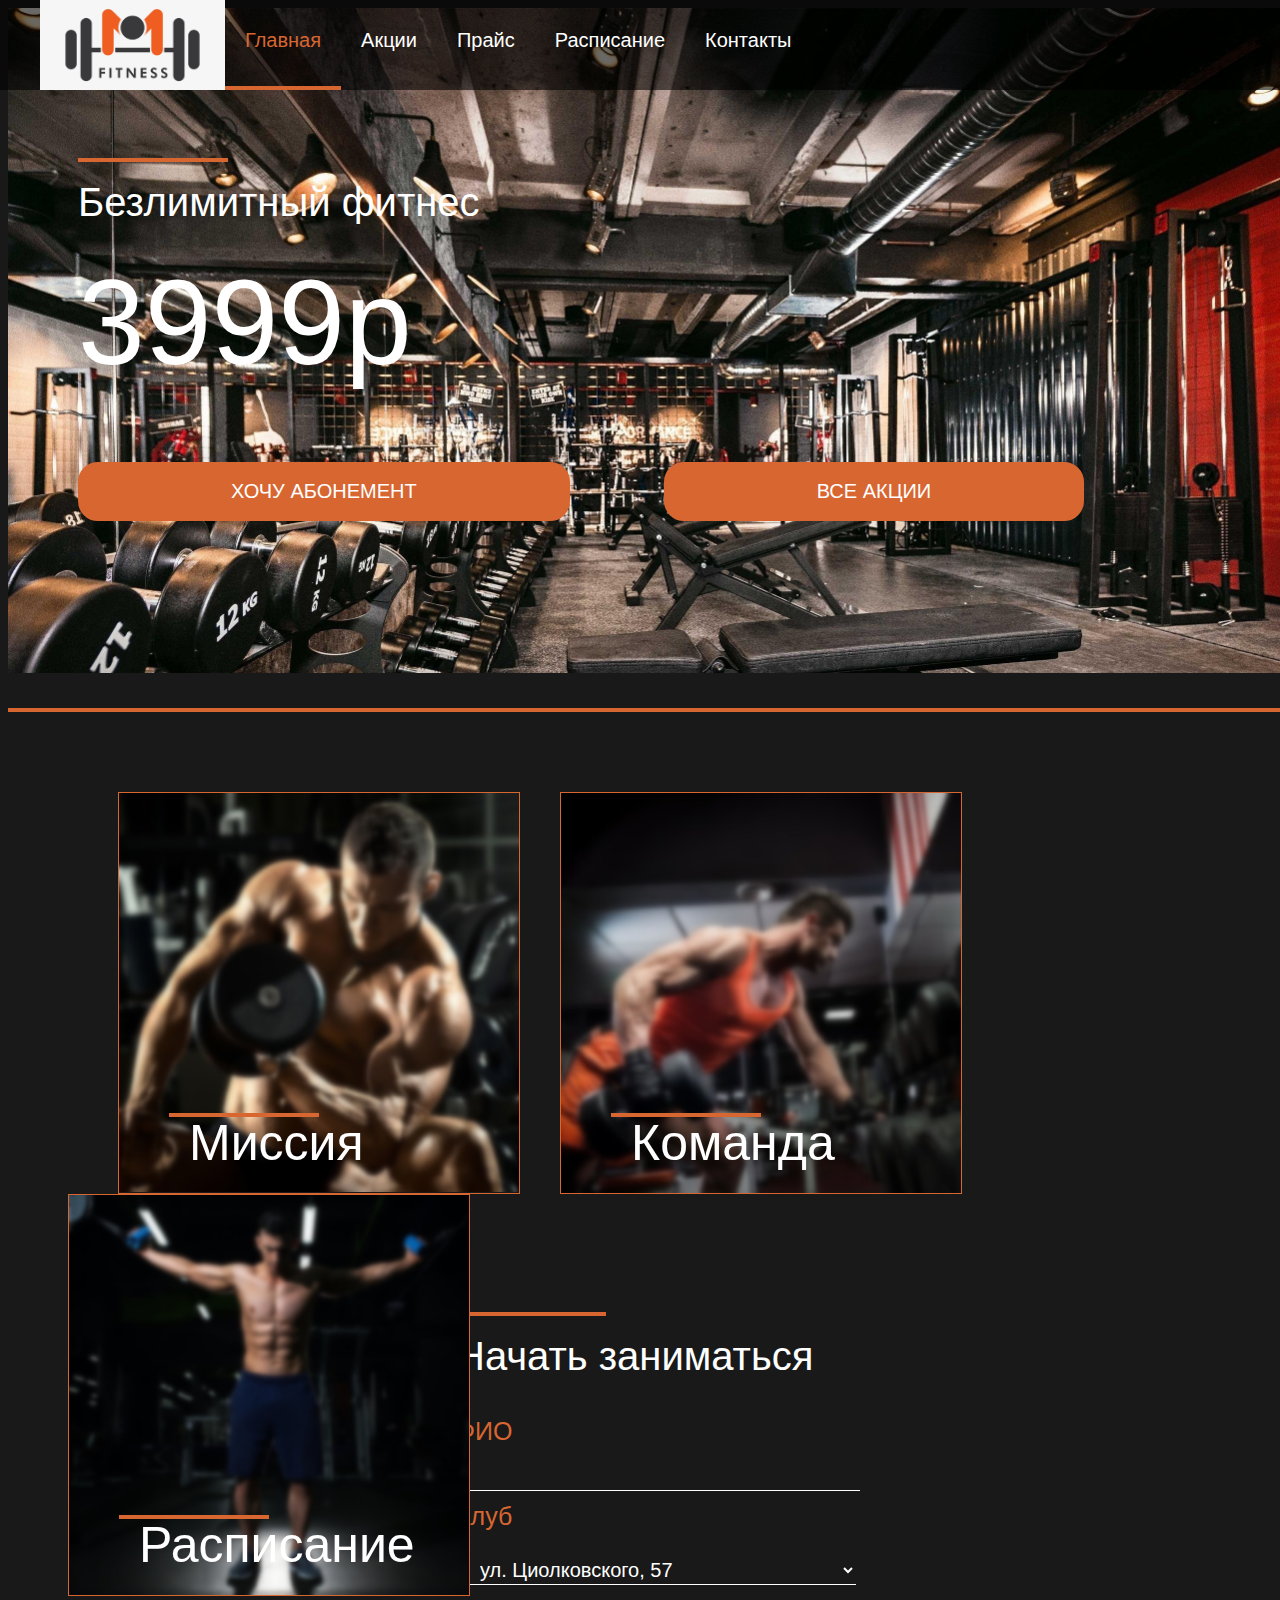
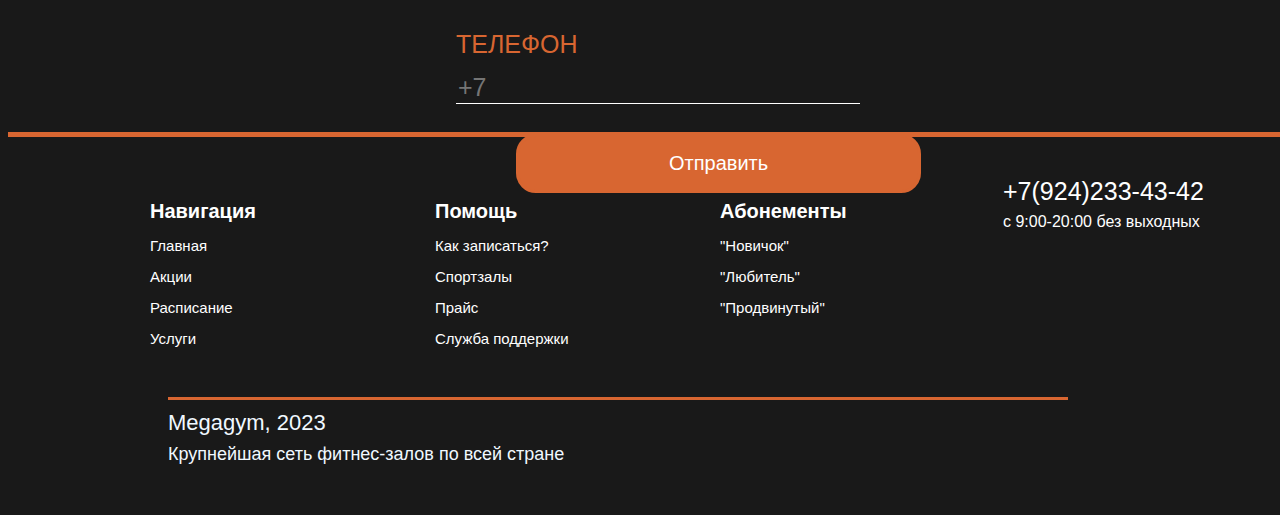
<file: index.html>
<!DOCTYPE html>
<head>
    <meta charset="UTF-8">
    <link rel="stylesheet" href="css/Главная.css">
    <link rel="icon" href="../Images/11.png">
    <title>Megagym</title>
</head>
<body>
    <div>
        <ul class="menu">
            <li><img src="Images/12.png" height="90px" alt=""></a></li>
            <li><a style="border-bottom: 4px solid #d86631;color: #d86631; padding-bottom: 36px; font-family:'Gill Sans', 'Gill Sans MT', Calibri, 'Trebuchet MS', sans-serif;" href="index.html">Главная</a></li>
            <li><a style="font-family: 'Gill Sans', 'Gill Sans MT', Calibri, 'Trebuchet MS', sans-serif;" href="Акции.html">Акции</a></li>
			<li><a style="font-family: 'Gill Sans', 'Gill Sans MT', Calibri, 'Trebuchet MS', sans-serif;" href="Прайс.html">Прайс</a></li>
            <li><a style="font-family: 'Gill Sans', 'Gill Sans MT', Calibri, 'Trebuchet MS', sans-serif;" href="Расписание.html">Расписание</a></li>
            <li><a style="font-family: 'Gill Sans', 'Gill Sans MT', Calibri, 'Trebuchet MS', sans-serif;" href="Контакты.html">Контакты</a></li>
        </ul>
    </div>

    <div class="block1">
        <div class="linia"></div>
        <p style="color: white; font-family: 'Franklin Gothic Medium', 'Arial Narrow', Arial, sans-serif; font-size: 40px;">Безлимитный фитнес</p>
        <p style="font-size: 120px; color: #ffffff ; font-family:'Franklin Gothic Medium', 'Arial Narrow', Arial, sans-serif">3999р</p>
        <a href="Прайс.html"><button class="incsweb">ХОЧУ АБОНЕМЕНТ</button></a>
        <a href="Акции.html"><button class="incsweb">ВСЕ АКЦИИ</button></a>
		
    </div>


    <div class="kartinki" style="text-align: center; margin-left: 20px;">
            <a href="Миссия.html">
				<div class="bl1">
					<div class="linia" style="margin-left: 50px; margin-top: 320px; position: absolute;"></div>
					<p style="margin-left: 70px;position: absolute; margin-top: 350px; font-size: 50px;">Миссия</p>
            	</div>
			</a>

            <a href="Команда.html">
				<div class="bl2">
					<div class="linia" style="margin-left: 50px; margin-top: 320px; position: absolute;"></div>
					<p style="margin-left: 70px;position: absolute; margin-top: 350px; font-size: 50px;">Команда</p>
           		</div>
			</a>

            <a href="Расписание.html">
				<div class="bl3">
					<div class="linia" style="margin-left: 50px; margin-top: 320px; position: absolute;"></div>
					<p style="margin-left: 70px; margin-top: 350px; position: absolute; font-size: 50px;">Расписание</p> 
            	</div>
			</a>
    </div>

    <div class="zapis">
		<div class="container">
            <div class="linia"></div>
			<p style="color: white; font-size: 40px; font-family: 'Gill Sans', 'Gill Sans MT', Calibri, 'Trebuchet MS', sans-serif;">Начать заниматься</p>
			<div class="column1">
				<p style="color: #d86631; font-size: 25px;font-family: 'Gill Sans', 'Gill Sans MT', Calibri, 'Trebuchet MS', sans-serif; margin-bottom: 0; margin-top: 35px;">ФИО</p><br>
				<input type="text" name="answer">
			</div>
			<div class="column2">
				<p style="color: #d86631; font-size: 25px;font-family: 'Gill Sans', 'Gill Sans MT', Calibri, 'Trebuchet MS', sans-serif; margin-bottom: 0;">Клуб</p>
                <select>
                    <option>ул. Циолковского, 57</option>
                    <option>ул. Машиностроителей, 22</option>
                    <option>ул. Уральская, 61а</option>
                  </select>
				</label></p><br>
			</div>	 
			<div class="column3"> 
				<p style="color: #d86631;font-family: 'Gill Sans', 'Gill Sans MT', Calibri, 'Trebuchet MS', sans-serif;margin-bottom: 0; font-size: 25px; " >ТЕЛЕФОН</p><br>
				<input type="text" name="answer" placeholder="+7">
			</div>
            <div class="column4" style="margin-top: 10px; margin-left: 40px;">
				<div id="zatemnenie">
					<div id="okno">
						Запрос отправлен<br>
						<a href="#" class="close">Закрыть</a>
					</div>
				</div>
                <a href="#zatemnenie" id="main"><button class="incsweb">Отправить</button></a></div>
            </div>
		</div>	
    </div>

    <div class="lenta"></div>

    <div class="vihod">
		<div class="vihod1">
			<p><button class="res" href="" style="font-size: 20px;"><b>Навигация</b></button>
			<br>
			<button class="res" href="">Главная</button>
			<br>
			<button class="res" href="">Акции</button>
			<br>
			<button class="res" href="">Расписание</button>
			<br>
			<button class="res" href="">Услуги</button></p>
		</div>	

		<div class="vihod2">
			<p><button class="res" href="" style="font-size: 20px;"><b>Помощь</b></button>
			<br>
			<button class="res" href="">Как записаться?</button>
			<br>
			<button class="res" href="">Спортзалы</button>
			<br>
			<button class="res" href="">Прайс</button>
			<br>
			<button class="res" href="">Служба поддержки</button></p>
		</div>

		<div class="vihod3">
			<h style="font-size: 25px; font-family: 'Gill Sans', 'Gill Sans MT', Calibri, 'Trebuchet MS', sans-serif;">+7(924)233-43-42</h>
			<br>
			<p style="font-family: 'Gill Sans', 'Gill Sans MT', Calibri, 'Trebuchet MS', sans-serif;">c 9:00-20:00 без выходных</p>
		</div>

		<div class="vihod4">
			<p><button class="res" href="" style="font-size: 20px;"><b>Абонементы</b></button>
			<br>
			<button class="res" href="">"Новичок"</button>
			<br>
			<button class="res" href="">"Любитель"</button>
			<br>
			<button class="res" href="">"Продвинутый"</button>
			<br>
		</div>
	</div>

	<div class="vihod_2">
		<div class="linia2"></div>
		<h style="font-size: 22px; font-family: 'Gill Sans', 'Gill Sans MT', Calibri, 'Trebuchet MS', sans-serif;">Megagym, 2023</h>
		<p style="font-size: 18px; font-family: 'Gill Sans', 'Gill Sans MT', Calibri, 'Trebuchet MS', sans-serif;" >Крупнейшая сеть фитнес-залов по всей стране</p>
	</div>
</body>
</html>
</file>
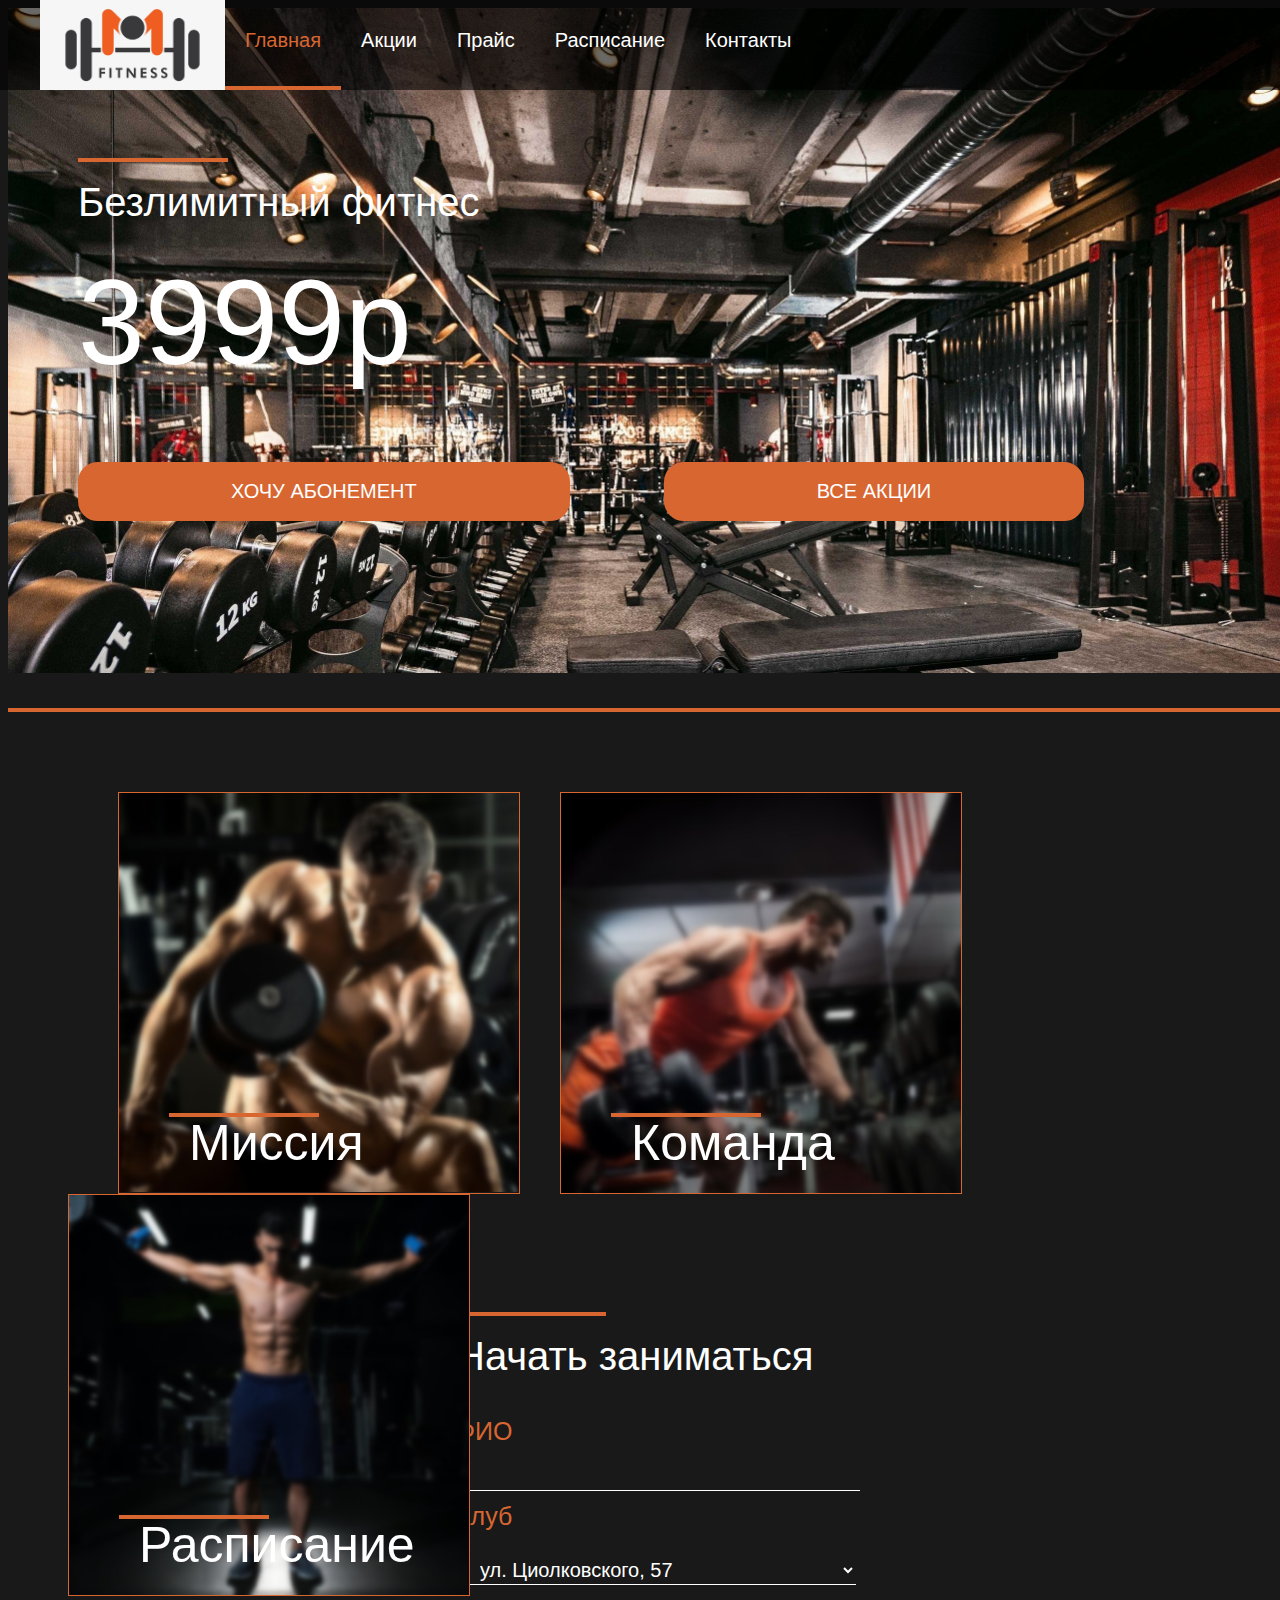
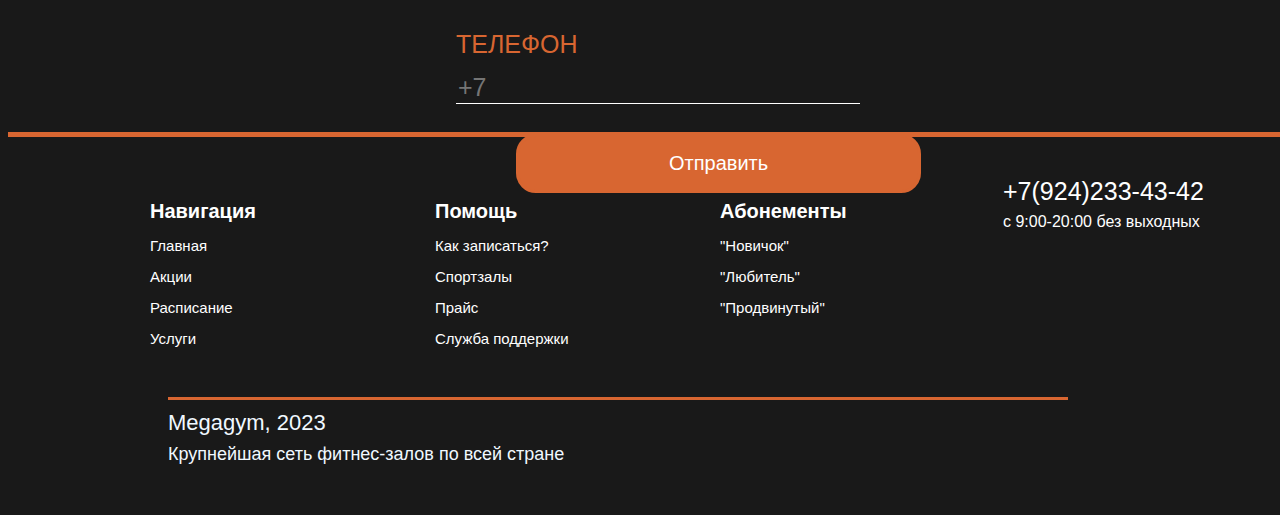
<file: Index.html>
<!DOCTYPE html>
<head>
    <meta charset="UTF-8">
    <link rel="stylesheet" href="css/Главная.css">
    <link rel="shortcut icon" href="Images/11.png" type="image/x-icon">
    <title>Megagym</title>
</head>
<body>
    <div>
        <ul class="menu">
            <li><img src="Images/12.png" height="90px" alt=""></a></li>
            <li><a style="border-bottom: 4px solid #d86631;color: #d86631; padding-bottom: 36px; font-family:'Gill Sans', 'Gill Sans MT', Calibri, 'Trebuchet MS', sans-serif;" href="Index.html">Главная</a></li>
            <li><a style="font-family: 'Gill Sans', 'Gill Sans MT', Calibri, 'Trebuchet MS', sans-serif;" href="Акции.html">Акции</a></li>
			<li><a style="font-family: 'Gill Sans', 'Gill Sans MT', Calibri, 'Trebuchet MS', sans-serif;" href="Прайс.html">Прайс</a></li>
            <li><a style="font-family: 'Gill Sans', 'Gill Sans MT', Calibri, 'Trebuchet MS', sans-serif;" href="Расписание.html">Расписание</a></li>
            <li><a style="font-family: 'Gill Sans', 'Gill Sans MT', Calibri, 'Trebuchet MS', sans-serif;" href="Контакты.html">Контакты</a></li>
        </ul>
    </div>

    <div class="block1">
        <div class="linia"></div>
        <p style="color: white; font-family: 'Franklin Gothic Medium', 'Arial Narrow', Arial, sans-serif; font-size: 40px;">Безлимитный фитнес</p>
        <p style="font-size: 120px; color: #ffffff ; font-family:'Franklin Gothic Medium', 'Arial Narrow', Arial, sans-serif">3999р</p>
        <a href="Прайс.html"><button class="incsweb">ХОЧУ АБОНЕМЕНТ</button></a>
        <a href="Акции.html"><button class="incsweb">ВСЕ АКЦИИ</button></a>
		
    </div>


    <div class="kartinki" style="text-align: center; margin-left: 20px;">
            <a href="Миссия.html">
				<div class="bl1">
					<div class="linia" style="margin-left: 50px; margin-top: 320px; position: absolute;"></div>
					<p style="margin-left: 70px;position: absolute; margin-top: 350px; font-size: 50px;">Миссия</p>
            	</div>
			</a>

            <a href="Команда.html">
				<div class="bl2">
					<div class="linia" style="margin-left: 50px; margin-top: 320px; position: absolute;"></div>
					<p style="margin-left: 70px;position: absolute; margin-top: 350px; font-size: 50px;">Команда</p>
           		</div>
			</a>

            <a href="Расписание.html">
				<div class="bl3">
					<div class="linia" style="margin-left: 50px; margin-top: 320px; position: absolute;"></div>
					<p style="margin-left: 70px; margin-top: 350px; position: absolute; font-size: 50px;">Расписание</p> 
            	</div>
			</a>
    </div>

    <div class="zapis">
		<div class="container">
            <div class="linia"></div>
			<p style="color: white; font-size: 40px; font-family: 'Gill Sans', 'Gill Sans MT', Calibri, 'Trebuchet MS', sans-serif;">Начать заниматься</p>
			<div class="column1">
				<p style="color: #d86631; font-size: 25px;font-family: 'Gill Sans', 'Gill Sans MT', Calibri, 'Trebuchet MS', sans-serif; margin-bottom: 0; margin-top: 35px;">ФИО</p><br>
				<input type="text" name="answer">
			</div>
			<div class="column2">
				<p style="color: #d86631; font-size: 25px;font-family: 'Gill Sans', 'Gill Sans MT', Calibri, 'Trebuchet MS', sans-serif; margin-bottom: 0;">Клуб</p>
                <select>
                    <option>ул. Циолковского, 57</option>
                    <option>ул. Машиностроителей, 22</option>
                    <option>ул. Уральская, 61а</option>
                  </select>
				</label></p><br>
			</div>	 
			<div class="column3"> 
				<p style="color: #d86631;font-family: 'Gill Sans', 'Gill Sans MT', Calibri, 'Trebuchet MS', sans-serif;margin-bottom: 0; font-size: 25px; " >ТЕЛЕФОН</p><br>
				<input type="text" name="answer" placeholder="+7">
			</div>
            <div class="column4" style="margin-top: 10px; margin-left: 40px;">
				<div id="zatemnenie">
					<div id="okno">
						Запрос отправлен<br>
						<a href="#" class="close">Закрыть</a>
					</div>
				</div>
                <a href="#zatemnenie" id="main"><button class="incsweb">Отправить</button></a></div>
            </div>
		</div>	
    </div>

    <div class="lenta"></div>

    <div class="vihod">
		<div class="vihod1">
			<p><button class="res" href="" style="font-size: 20px;"><b>Навигация</b></button>
			<br>
			<button class="res" href="">Главная</button>
			<br>
			<button class="res" href="">Акции</button>
			<br>
			<button class="res" href="">Расписание</button>
			<br>
			<button class="res" href="">Услуги</button></p>
		</div>	

		<div class="vihod2">
			<p><button class="res" href="" style="font-size: 20px;"><b>Помощь</b></button>
			<br>
			<button class="res" href="">Как записаться?</button>
			<br>
			<button class="res" href="">Спортзалы</button>
			<br>
			<button class="res" href="">Прайс</button>
			<br>
			<button class="res" href="">Служба поддержки</button></p>
		</div>

		<div class="vihod3">
			<h style="font-size: 25px; font-family: 'Gill Sans', 'Gill Sans MT', Calibri, 'Trebuchet MS', sans-serif;">+7(924)233-43-42</h>
			<br>
			<p style="font-family: 'Gill Sans', 'Gill Sans MT', Calibri, 'Trebuchet MS', sans-serif;">c 9:00-20:00 без выходных</p>
		</div>

		<div class="vihod4">
			<p><button class="res" href="" style="font-size: 20px;"><b>Абонементы</b></button>
			<br>
			<button class="res" href="">"Новичок"</button>
			<br>
			<button class="res" href="">"Любитель"</button>
			<br>
			<button class="res" href="">"Продвинутый"</button>
			<br>
		</div>
	</div>

	<div class="vihod_2">
		<div class="linia2"></div>
		<h style="font-size: 22px; font-family: 'Gill Sans', 'Gill Sans MT', Calibri, 'Trebuchet MS', sans-serif;">Megagym, 2023</h>
		<p style="font-size: 18px; font-family: 'Gill Sans', 'Gill Sans MT', Calibri, 'Trebuchet MS', sans-serif;" >Крупнейшая сеть фитнес-залов по всей стране</p>
	</div>
</body>
</html>
</file>
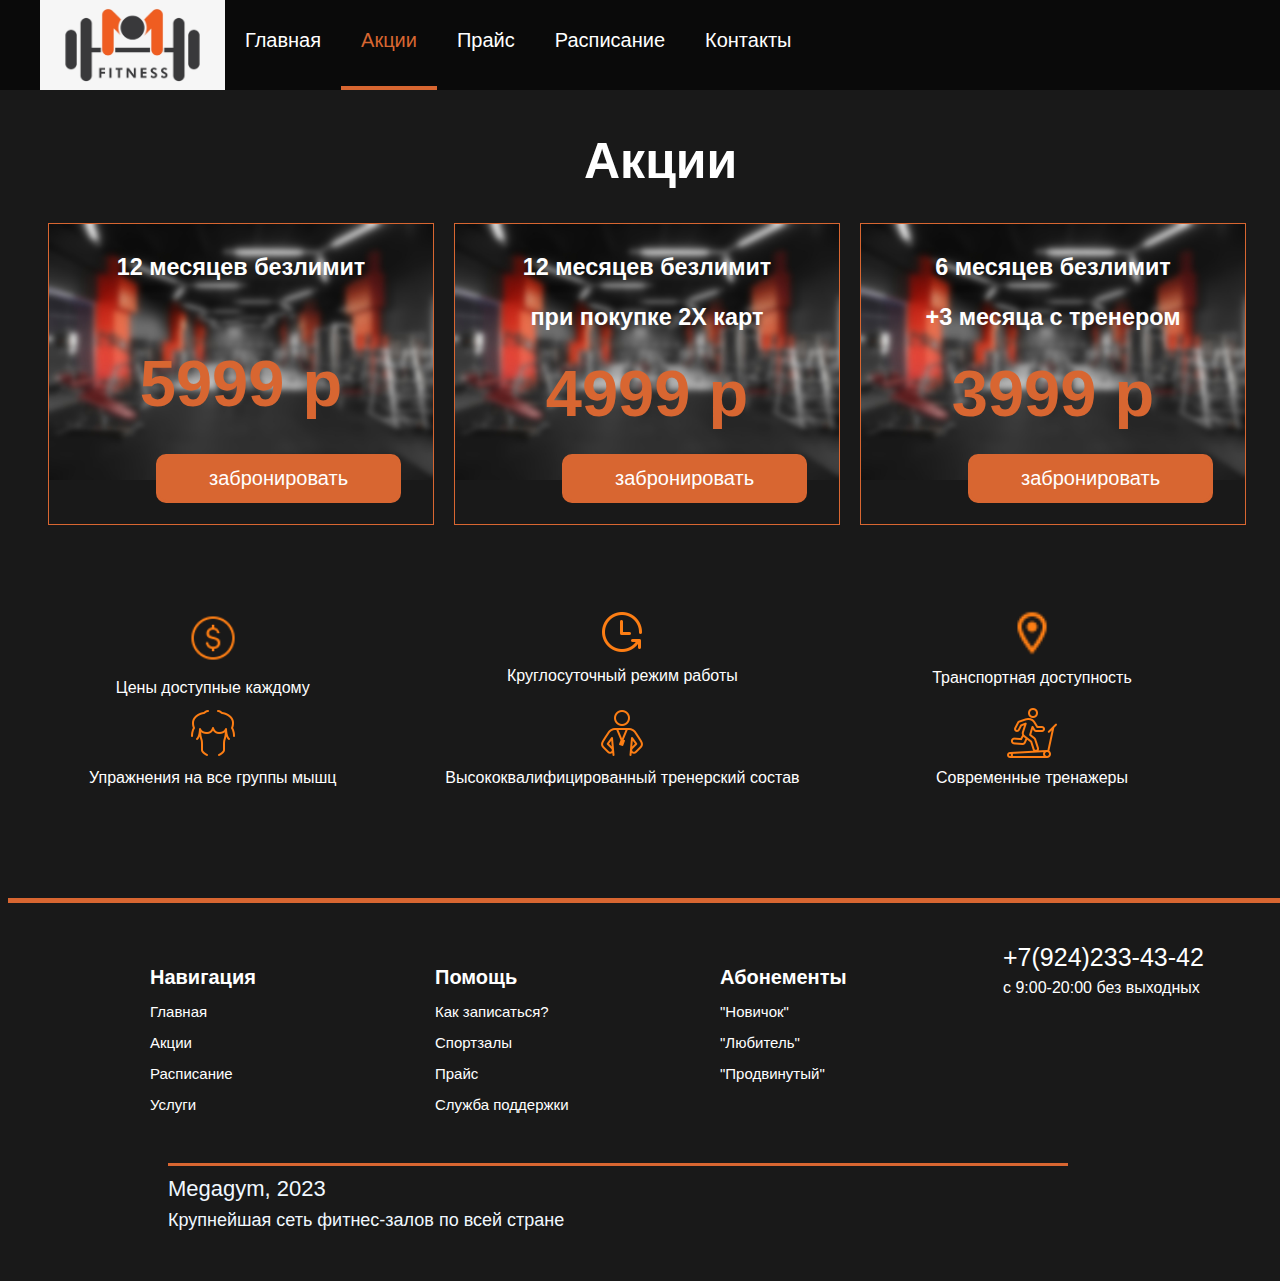
<file: Акции.html>
<!DOCTYPE html>
<html lang="en">
<head>
    <meta charset="UTF-8">
    <meta http-equiv="X-UA-Compatible" content="IE=edge">
    <meta name="viewport" content="width=device-width, initial-scale=1.0">
    <link rel="stylesheet" href="css/Акции.css">
    <link rel="shortcut icon" href="Images/11.png" type="image/x-icon">
    <title>Акции</title>
</head>
<body>
    <div>
        <ul class="menu">
            <li><img style="cursor: pointer;" src="Images/12.png" height="90px" alt=""></a></li>
            <li><a style="font-family: 'Gill Sans', 'Gill Sans MT', Calibri, 'Trebuchet MS', sans-serif;" href="index.html">Главная</a></li>
            <li><a style="border-bottom: 4px solid #d86631;color: #d86631; padding-bottom: 36px; font-family:'Gill Sans', 'Gill Sans MT', Calibri, 'Trebuchet MS', sans-serif;" href="Акции.html">Акции</a></li>
            <li><a style="font-family: 'Gill Sans', 'Gill Sans MT', Calibri, 'Trebuchet MS', sans-serif;" href="Прайс.html">Прайс</a></li>
            <li><a style="font-family: 'Gill Sans', 'Gill Sans MT', Calibri, 'Trebuchet MS', sans-serif;" href="Расписание.html">Расписание</a></li>
            <li><a style="font-family: 'Gill Sans', 'Gill Sans MT', Calibri, 'Trebuchet MS', sans-serif;" href="Контакты.html">Контакты</a></li>
        </ul>
    </div>

    <div class="block1">
        <h1 style="margin-left: 45%; font-size: 50px; font-family: 'Gill Sans', 'Gill Sans MT', Calibri, 'Trebuchet MS', sans-serif; color: white;">Акции</h1>
        
        <div id="zatemnenie">
            <div id="okno">
                Акция забронирована<br>
                <a href="#" class="close">Закрыть</a>
            </div>
        </div>

        <div class="column">
            <div class="column1" style="text-align: center; font-size: 20px;">
                <h3 style="margin-top: 30px;">12 месяцев безлимит</h3>
                <h1 style="margin-top: 65px; font-size: 65px; color: #d86631;">5999 р</h1>
            <a href="#zatemnenie" id="main"><button class="incsweb">забронировать</button></a>
        </div>

            <div class="column2" style="text-align: center; font-size: 20px;">
                <h3 style="margin-top: 30px;">12 месяцев безлимит</h3>
                <h3>при покупке 2Х карт</h3>
                <h1 style="margin-top: 25px; font-size: 65px; color: #d86631;">4999 р</h1>
                <a href="#zatemnenie" id="main"><button class="incsweb">забронировать</button></a>
            </div>

            <div class="column3" style="text-align: center; font-size: 20px;">
                <h3 style="margin-top: 30px;">6 месяцев безлимит</h3>
                <h3>+3 месяца с тренером</h3>
                <h1 style="margin-top: 25px; font-size: 65px; color: #d86631;">3999 р</h1>
                <a href="#zatemnenie" id="main"><button class="incsweb">забронировать</button></a>
            </div>
        </div>        
    </div>

    <div class="block2" style="margin-top: 50px;">
        <div class="bl21">
            <img src="Images/цена.png" width="60px" alt="">
            <p style="color: white;">Цены доступные каждому</p>
        </div>
        <div class="bl22">
            <img src="Images/часы.png" alt="">
            <p style="color: white;">Круглосуточный режим работы</p>
        </div>
        <div class="bl23">
            <img src="Images/место.png" width="50px" alt="">
            <p style="color: white;">Транспортная доступность</p>
        </div>
    </div>

    <div class="block3">
        <div class="bl31">
            <img src="Images/тело.png" alt="">
            <p style="color: white;">Упражнения на все группы мышц</p>
        </div>
        <div class="bl32">
            <img src="Images/тренер.png" alt="">
            <p style="color: white;">Высококвалифицированный
                тренерский состав</p>
        </div>
        <div class="bl33">
            <img src="Images/тренаж.png" alt="">
            <p style="color: white;">Современные тренажеры</p>
        </div>
    </div>

    <div class="lenta" style="margin-top: 90px;"></div>

    <d  iv class="vihod">
		<div class="vihod1">
			<p><button class="res" href="" style="font-size: 20px;"><b>Навигация</b></button>
			<br>
			<button class="res" href="">Главная</button>
			<br>
			<button class="res" href="">Акции</button>
			<br>
			<button class="res" href="">Расписание</button>
			<br>
			<button class="res" href="">Услуги</button></p>
		</div>	

		<div class="vihod2">
			<p><button class="res" href="" style="font-size: 20px;"><b>Помощь</b></button>
			<br>
			<button class="res" href="">Как записаться?</button>
			<br>
			<button class="res" href="">Спортзалы</button>
			<br>
			<button class="res" href="">Прайс</button>
			<br>
			<button class="res" href="">Служба поддержки</button></p>
		</div>

		<div class="vihod3">
			<h style="font-size: 25px; font-family: 'Gill Sans', 'Gill Sans MT', Calibri, 'Trebuchet MS', sans-serif;">+7(924)233-43-42</h>
			<br>
			<p style="font-family: 'Gill Sans', 'Gill Sans MT', Calibri, 'Trebuchet MS', sans-serif;">c 9:00-20:00 без выходных</p>
		</div>

		<div class="vihod4">
			<p><button class="res" href="" style="font-size: 20px;"><b>Абонементы</b></button>
			<br>
			<button class="res" href="">"Новичок"</button>
			<br>
			<button class="res" href="">"Любитель"</button>
			<br>
			<button class="res" href="">"Продвинутый"</button>
			<br>
		</div>
	</d>

	<div class="vihod_2">
		<div class="linia2"></div>
		<h style="font-size: 22px; font-family: 'Gill Sans', 'Gill Sans MT', Calibri, 'Trebuchet MS', sans-serif;">Megagym, 2023</h>
		<p style="font-size: 18px; font-family: 'Gill Sans', 'Gill Sans MT', Calibri, 'Trebuchet MS', sans-serif;">Крупнейшая сеть фитнес-залов по всей стране</p>
	</div>
</body>
</html>
</file>
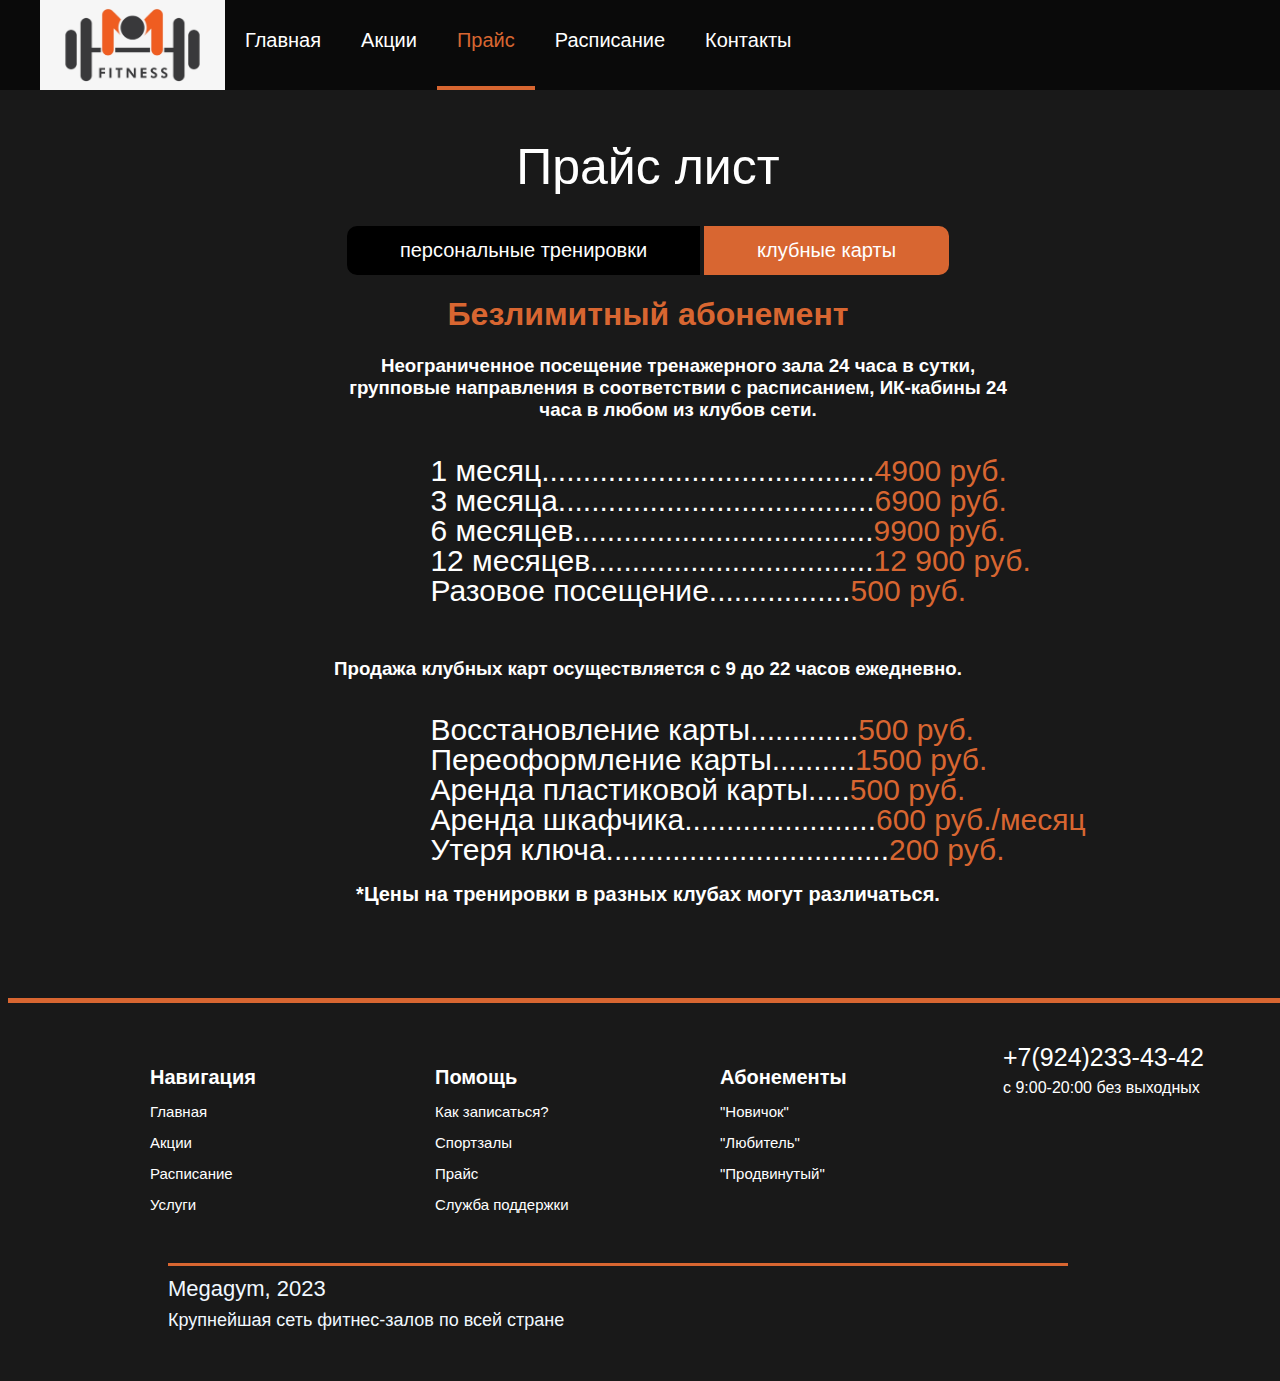
<file: Клубные карты.html>
<!DOCTYPE html>
<html lang="en">
<head>
    <meta charset="UTF-8">
    <meta http-equiv="X-UA-Compatible" content="IE=edge">
    <meta name="viewport" content="width=device-width, initial-scale=1.0">
    <link rel="stylesheet" href="css/Клубные карты.css">
    <link rel="shortcut icon" href="Images/11.png" type="image/x-icon">
    <title>Акции</title>
</head>
<body>
    <div>
        <ul class="menu">
            <li><img style="cursor: pointer;" src="Images/12.png" height="90px" alt=""></a></li>
            <li><a style="font-family: 'Gill Sans', 'Gill Sans MT', Calibri, 'Trebuchet MS', sans-serif;" href="index.html">Главная</a></li>
            <li><a style="font-family:'Gill Sans', 'Gill Sans MT', Calibri, 'Trebuchet MS', sans-serif;" href="Акции.html">Акции</a></li>
            <li><a style="border-bottom: 4px solid #d86631;color: #d86631; padding-bottom: 36px; font-family:'Gill Sans', 'Gill Sans MT', Calibri, 'Trebuchet MS', sans-serif;" href="Прайс.html">Прайс</a></li>
            <li><a style="font-family: 'Gill Sans', 'Gill Sans MT', Calibri, 'Trebuchet MS', sans-serif;" href="Расписание.html">Расписание</a></li>
            <li><a style="font-family: 'Gill Sans', 'Gill Sans MT', Calibri, 'Trebuchet MS', sans-serif;" href="Контакты.html">Контакты</a></li>
        </ul>
    </div>
    <div class="block1" style="text-align: center;">
        <div class="bl1">
            <h style="font-size: 50px; color: rgb(255, 255, 255); font-family: 'Gill Sans', 'Gill Sans MT', Calibri, 'Trebuchet MS', sans-serif;">Прайс лист</h>
        <div style="margin-top: 30px;">    
            <a href="Прайс.html"><button class="incsweb1">персональные тренировки</button></a>
            <button class="incsweb2">клубные карты</button>
        </div>
            <h1 style="font-family: 'Gill Sans', 'Gill Sans MT', Calibri, 'Trebuchet MS', sans-serif; color: #d86631;">Безлимитный абонемент</h1>
            <h3 style="color: white; font-family: 'Gill Sans', 'Gill Sans MT', Calibri, 'Trebuchet MS', sans-serif; width: 700px;margin-left: 25%;">
                Неограниченное посещение тренажерного зала 24 часа в сутки, групповые направления в 
                соответствии с расписанием, ИК-кабины 24 часа в любом из клубов сети.
            </h3>
            <div style="text-align: left; margin-left: 33%; font-size: 30px; margin-top: 50px;">
                <p style="color: white;">1 месяц........................................<h style="color: #d86631;">4900 руб.</h></p>
                <p style="color: white;">3 месяца......................................<h style="color: #d86631;">6900 руб.</h></p>
                <p style="color: white;">6 месяцев....................................<h style="color: #d86631;">9900 руб.</h></p>
                <p style="color: white;">12 месяцев..................................<h style="color: #d86631;">12 900 руб.</h></p>
                <p style="color: white;">Разовое посещение.................<h style="color: #d86631;">500 руб.</h></p>
            </div> <br>
            <h3 style="color: white; font-family: 'Gill Sans', 'Gill Sans MT', Calibri, 'Trebuchet MS', sans-serif;">Продажа клубных карт осуществляется с 9 до 22 часов ежедневно.</h3>
            <div style="text-align: left; margin-left: 33%; font-size: 30px; margin-top: 50px;">
                <p style="color: white;">Восстановление карты.............<h style="color: #d86631;">500 руб.</h></p>
                <p style="color: white;">Переоформление карты..........<h style="color: #d86631;">1500 руб.</h></p>
                <p style="color: white;">Аренда пластиковой карты.....<h style="color: #d86631;">500 руб.</h></p>
                <p style="color: white;">Аренда шкафчика.......................<h style="color: #d86631;">600 руб./месяц</h></p>
                <p style="color: white;">Утеря ключа..................................<h style="color: #d86631;">200 руб.</h></p>
            </div>  
            <h5 style="font-size: 20px; color: white; font-family: 'Gill Sans', 'Gill Sans MT', Calibri, 'Trebuchet MS', sans-serif;">*Цены на тренировки в разных клубах могут различаться.</h5>
        </div>

    </div>

    <div class="lenta"></div>

    <div class="vihod">
		<div class="vihod1">
			<p><button class="res" href="" style="font-size: 20px;"><b>Навигация</b></button>
			<br>
			<button class="res" href="">Главная</button>
			<br>
			<button class="res" href="">Акции</button>
			<br>
			<button class="res" href="">Расписание</button>
			<br>
			<button class="res" href="">Услуги</button></p>
		</div>	

		<div class="vihod2">
			<p><button class="res" href="" style="font-size: 20px;"><b>Помощь</b></button>
			<br>
			<button class="res" href="">Как записаться?</button>
			<br>
			<button class="res" href="">Спортзалы</button>
			<br>
			<button class="res" href="">Прайс</button>
			<br>
			<button class="res" href="">Служба поддержки</button></p>
		</div>

		<div class="vihod3">
			<h style="font-size: 25px; font-family: 'Gill Sans', 'Gill Sans MT', Calibri, 'Trebuchet MS', sans-serif;">+7(924)233-43-42</h>
			<br>
			<p style="font-family: 'Gill Sans', 'Gill Sans MT', Calibri, 'Trebuchet MS', sans-serif;">c 9:00-20:00 без выходных</p>
		</div>

		<div class="vihod4">
			<p><button class="res" href="" style="font-size: 20px;"><b>Абонементы</b></button>
			<br>
			<button class="res" href="">"Новичок"</button>
			<br>
			<button class="res" href="">"Любитель"</button>
			<br>
			<button class="res" href="">"Продвинутый"</button>
			<br>
		</div>
	</div>

	<div class="vihod_2">
		<div class="linia2"></div>
		<h style="font-size: 22px; font-family: 'Gill Sans', 'Gill Sans MT', Calibri, 'Trebuchet MS', sans-serif;">Megagym, 2023</h>
		<p style="font-size: 18px; font-family: 'Gill Sans', 'Gill Sans MT', Calibri, 'Trebuchet MS', sans-serif;" >Крупнейшая сеть фитнес-залов по всей стране</p>
	</div>
</body>
</html>
</file>
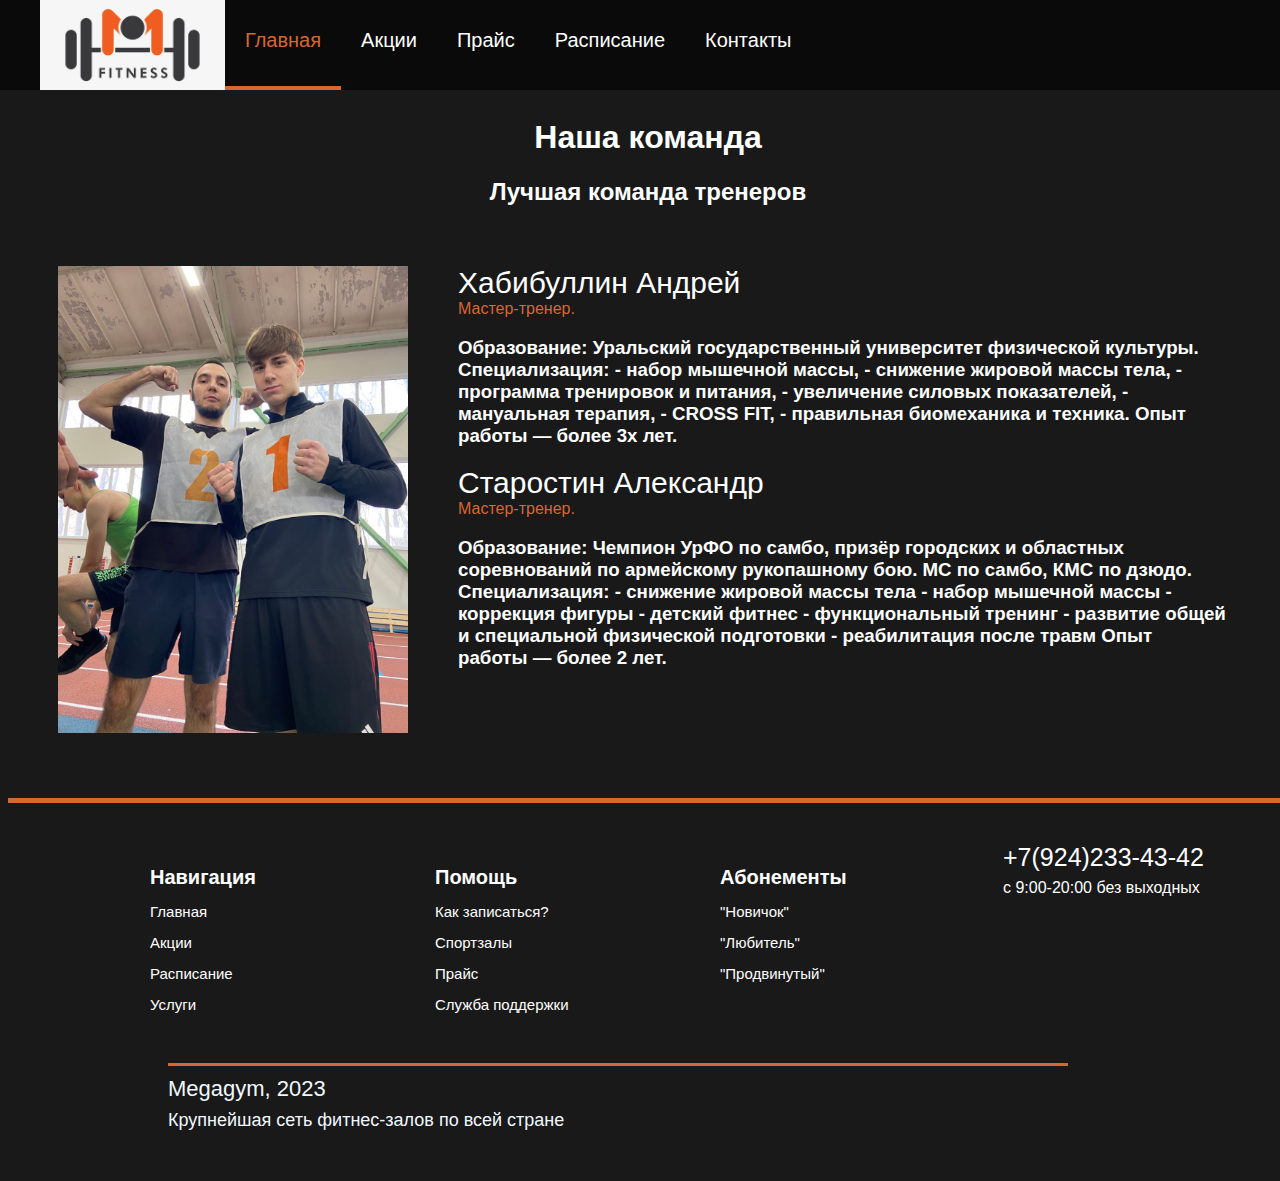
<file: Команда.html>
<!DOCTYPE html>
<html lang="en">
<head>
    <meta charset="UTF-8">
    <meta http-equiv="X-UA-Compatible" content="IE=edge">
    <meta name="viewport" content="width=device-width, initial-scale=1.0">
    <link rel="stylesheet" href="css/Команда.css">
    <link rel="shortcut icon" href="Images/11.png" type="image/x-icon">
    <title>Команда</title>
</head>
<body>
    <div>
        <ul class="menu">
            <li><img style="cursor: pointer;" src="Images/12.png" height="90px" alt=""></a></li>
            <li><a style="border-bottom: 4px solid #d86631;color: #d86631; padding-bottom: 36px; font-family:'Gill Sans', 'Gill Sans MT', Calibri, 'Trebuchet MS', sans-serif;" href="index.html">Главная</a></li>
            <li><a style="font-family: 'Gill Sans', 'Gill Sans MT', Calibri, 'Trebuchet MS', sans-serif;" href="Акции.html">Акции</a></li>
			<li><a style="font-family: 'Gill Sans', 'Gill Sans MT', Calibri, 'Trebuchet MS', sans-serif;" href="Прайс.html">Прайс</a></li>
            <li><a style="font-family: 'Gill Sans', 'Gill Sans MT', Calibri, 'Trebuchet MS', sans-serif;" href="Расписание.html">Расписание</a></li>
            <li><a style="font-family: 'Gill Sans', 'Gill Sans MT', Calibri, 'Trebuchet MS', sans-serif;" href="Контакты.html">Контакты</a></li>
        </ul>
    </div>
    
    <div class="block1">
        <h1>Наша команда</h1>
        <h2 style="margin-bottom: 60px;">Лучшая команда тренеров</h2>
        <div class="bl0"><img src="Images/5.jpg" width="350px" alt=""></div>
        <div class="bl1">
            <p2 style="font-size: 30px;">Хабибуллин Андрей</p2><br>
            <p3 style="color: #d86631;">Мастер-тренер.</p3><br>
            <h3>   
                Образование:
                Уральский государственный университет физической культуры.

                Специализация:
                - набор мышечной массы,
                - снижение жировой массы тела,
                - программа тренировок и питания,
                - увеличение силовых показателей,
                - мануальная терапия,
                - CROSS FIT,
                - правильная биомеханика и техника.

                Опыт работы — более 3х лет.
            </h3>
            </h3>
        </div>
        
        <div class="bl2">
            <p2 style="font-size: 30px;">Старостин Александр</p2><br>
            <p3 style="color: #d86631;">Мастер-тренер.</p3><br>
            <h3>  
                Образование:
                Чемпион УрФО по самбо, призёр городских и областных соревнований по армейскому рукопашному бою.
                МС по самбо, КМС по дзюдо.
                
                Специализация:
                - снижение жировой массы тела
                - набор мышечной массы
                - коррекция фигуры
                - детский фитнес
                - функциональный тренинг
                - развитие общей и специальной физической подготовки
                - реабилитация после травм
                Опыт работы — более 2 лет.
            </h3>
        </div>
        
    </div>
    <div class="lenta"></div>

    <div class="vihod">
		<div class="vihod1">
			<p><button class="res" href="" style="font-size: 20px;"><b>Навигация</b></button>
			<br>
			<button class="res" href="">Главная</button>
			<br>
			<button class="res" href="">Акции</button>
			<br>
			<button class="res" href="">Расписание</button>
			<br>
			<button class="res" href="">Услуги</button></p>
		</div>	

		<div class="vihod2">
			<p><button class="res" href="" style="font-size: 20px;"><b>Помощь</b></button>
			<br>
			<button class="res" href="">Как записаться?</button>
			<br>
			<button class="res" href="">Спортзалы</button>
			<br>
			<button class="res" href="">Прайс</button>
			<br>
			<button class="res" href="">Служба поддержки</button></p>
		</div>

		<div class="vihod3">
			<h style="font-size: 25px; font-family: 'Gill Sans', 'Gill Sans MT', Calibri, 'Trebuchet MS', sans-serif;">+7(924)233-43-42</h>
			<br>
			<p style="font-family: 'Gill Sans', 'Gill Sans MT', Calibri, 'Trebuchet MS', sans-serif;">c 9:00-20:00 без выходных</p>
		</div>

		<div class="vihod4">
			<p><button class="res" href="" style="font-size: 20px;"><b>Абонементы</b></button>
			<br>
			<button class="res" href="">"Новичок"</button>
			<br>
			<button class="res" href="">"Любитель"</button>
			<br>
			<button class="res" href="">"Продвинутый"</button>
			<br>
		</div>
	</div>

	<div class="vihod_2">
		<div class="linia2"></div>
		<h style="font-size: 22px; font-family: 'Gill Sans', 'Gill Sans MT', Calibri, 'Trebuchet MS', sans-serif;">Megagym, 2023</h>
		<p style="font-size: 18px; font-family: 'Gill Sans', 'Gill Sans MT', Calibri, 'Trebuchet MS', sans-serif;" >Крупнейшая сеть фитнес-залов по всей стране</p>
	</div>
</body>
</html>
</file>
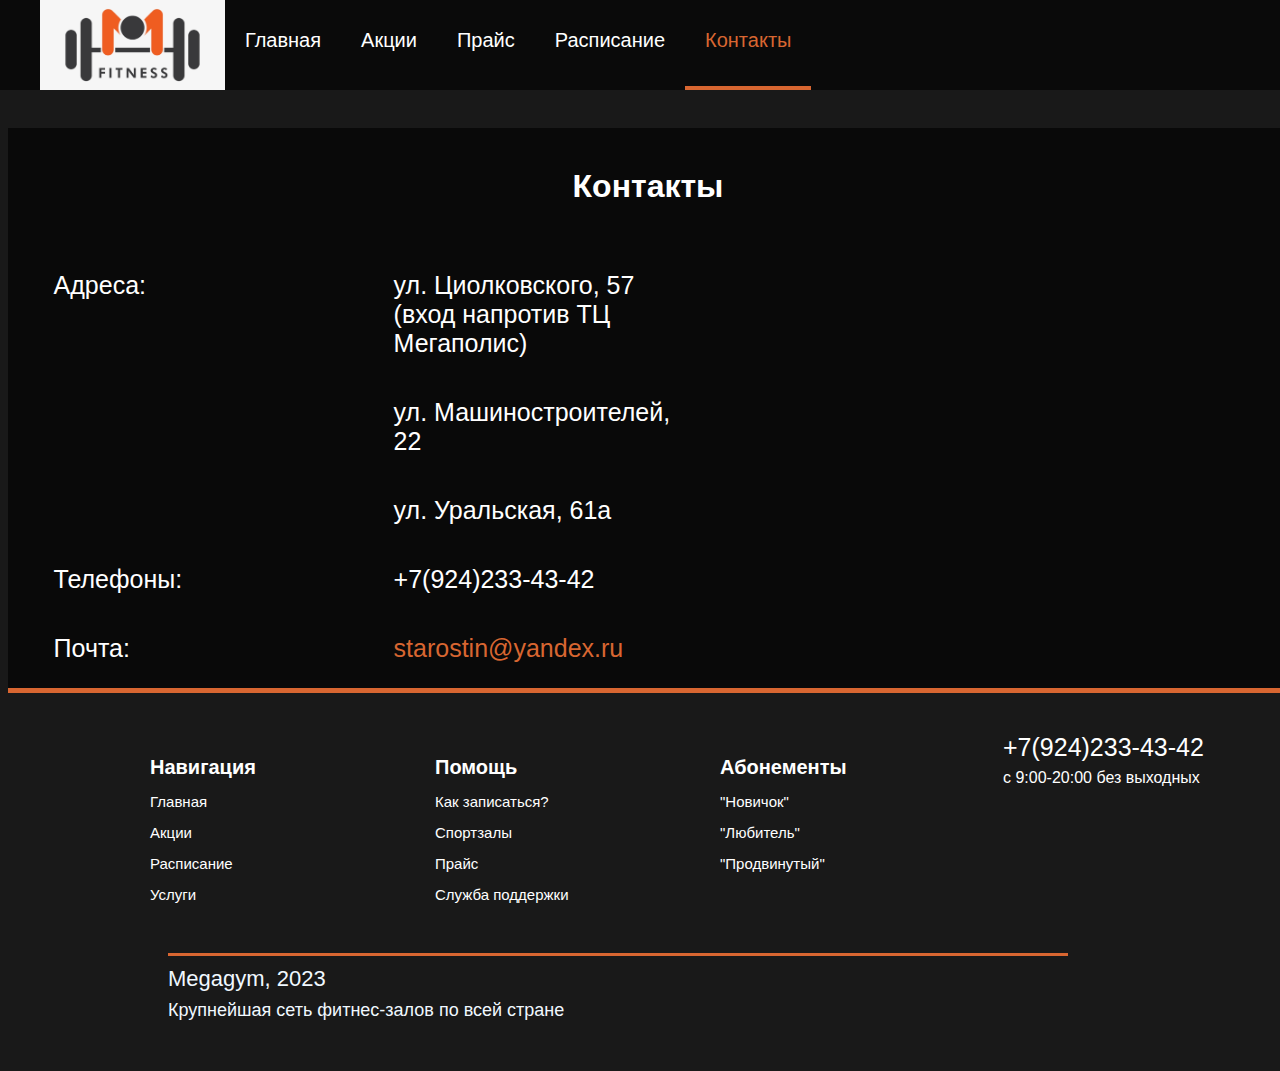
<file: Контакты.html>
<!DOCTYPE html>
<html lang="en">
<head>
    <meta charset="UTF-8">
    <meta http-equiv="X-UA-Compatible" content="IE=edge">
    <meta name="viewport" content="width=device-width, initial-scale=1.0">
    <link rel="stylesheet" href="css/Контакты.css">
    <link rel="shortcut icon" href="Images/11.png" type="image/x-icon">
    <title>Megagym</title>
</head>
<body>
    <div>
        <ul class="menu">
            <li><img style="cursor: pointer;" src="Images/12.png" height="90px" alt=""></a></li>
            <li><a style="font-family: 'Gill Sans', 'Gill Sans MT', Calibri, 'Trebuchet MS', sans-serif;" href="index.html">Главная</a></li>
            <li><a style="font-family: 'Gill Sans', 'Gill Sans MT', Calibri, 'Trebuchet MS', sans-serif;" href="Акции.html">Акции</a></li>
            <li><a style="font-family: 'Gill Sans', 'Gill Sans MT', Calibri, 'Trebuchet MS', sans-serif;" href="Прайс.html">Прайс</a></li>
            <li><a style="font-family: 'Gill Sans', 'Gill Sans MT', Calibri, 'Trebuchet MS', sans-serif;" href="Расписание.html">Расписание</a></li>
            <li><a style="border-bottom: 4px solid #d86631;color: #d86631; padding-bottom: 36px; font-family:'Gill Sans', 'Gill Sans MT', Calibri, 'Trebuchet MS', sans-serif;" href="Контакты.html">Контакты</a></li>
        </ul>
    </div>
    <div class="block1"> 
        <h1 style="margin-top: 40px;">Контакты</h1>
        <table style="color: rgb(255, 255, 255);">
            <tr>
                <td>Адреса:</td>
                <td style="margin-top: 2;">ул. Циолковского, 57 (вход напротив ТЦ Мегаполис)</td>
                <td></td>
                <td></td>
                <td></td>
            </tr>
            <tr>
                <td></td>
                <td>ул. Машиностроителей, 22</td>
                <td></td>
            </tr>
            <tr>
                <td></td>
                <td>ул. Уральская, 61а</td>
                <td></td>
            </tr>
            <tr>
                <td>Телефоны:</td>
                <td>+7(924)233-43-42</td>
                <td></td>
            </tr>
            <tr>
                <td>Почта:</td>
                <td style="color: #d86631;">starostin@yandex.ru</td>
                <td></td>
            </tr>
        </table>
    </div>

    <div class="lenta"></div>

    <div class="vihod">
		<div class="vihod1">
			<p><button class="res" href="" style="font-size: 20px;"><b>Навигация</b></button>
			<br>
			<button class="res" href="">Главная</button>
			<br>
			<button class="res" href="">Акции</button>
			<br>
			<button class="res" href="">Расписание</button>
			<br>
			<button class="res" href="">Услуги</button></p>
		</div>	

		<div class="vihod2">
			<p><button class="res" href="" style="font-size: 20px;"><b>Помощь</b></button>
			<br>
			<button class="res" href="">Как записаться?</button>
			<br>
			<button class="res" href="">Спортзалы</button>
			<br>
			<button class="res" href="">Прайс</button>
			<br>
			<button class="res" href="">Служба поддержки</button></p>
		</div>

		<div class="vihod3">
			<h style="font-size: 25px; font-family: 'Gill Sans', 'Gill Sans MT', Calibri, 'Trebuchet MS', sans-serif;">+7(924)233-43-42</h>
			<br>
			<p style="font-family: 'Gill Sans', 'Gill Sans MT', Calibri, 'Trebuchet MS', sans-serif;">c 9:00-20:00 без выходных</p>
		</div>

		<div class="vihod4">
			<p><button class="res" href="" style="font-size: 20px;"><b>Абонементы</b></button>
			<br>
			<button class="res" href="">"Новичок"</button>
			<br>
			<button class="res" href="">"Любитель"</button>
			<br>
			<button class="res" href="">"Продвинутый"</button>
			<br>
		</div>
	</div>

	<div class="vihod_2">
		<div class="linia2"></div>
		<h style="font-size: 22px; font-family: 'Gill Sans', 'Gill Sans MT', Calibri, 'Trebuchet MS', sans-serif;">Megagym, 2023</h>
		<p style="font-size: 18px; font-family: 'Gill Sans', 'Gill Sans MT', Calibri, 'Trebuchet MS', sans-serif;" >Крупнейшая сеть фитнес-залов по всей стране</p>
	</div>
</body>
</html>
</file>
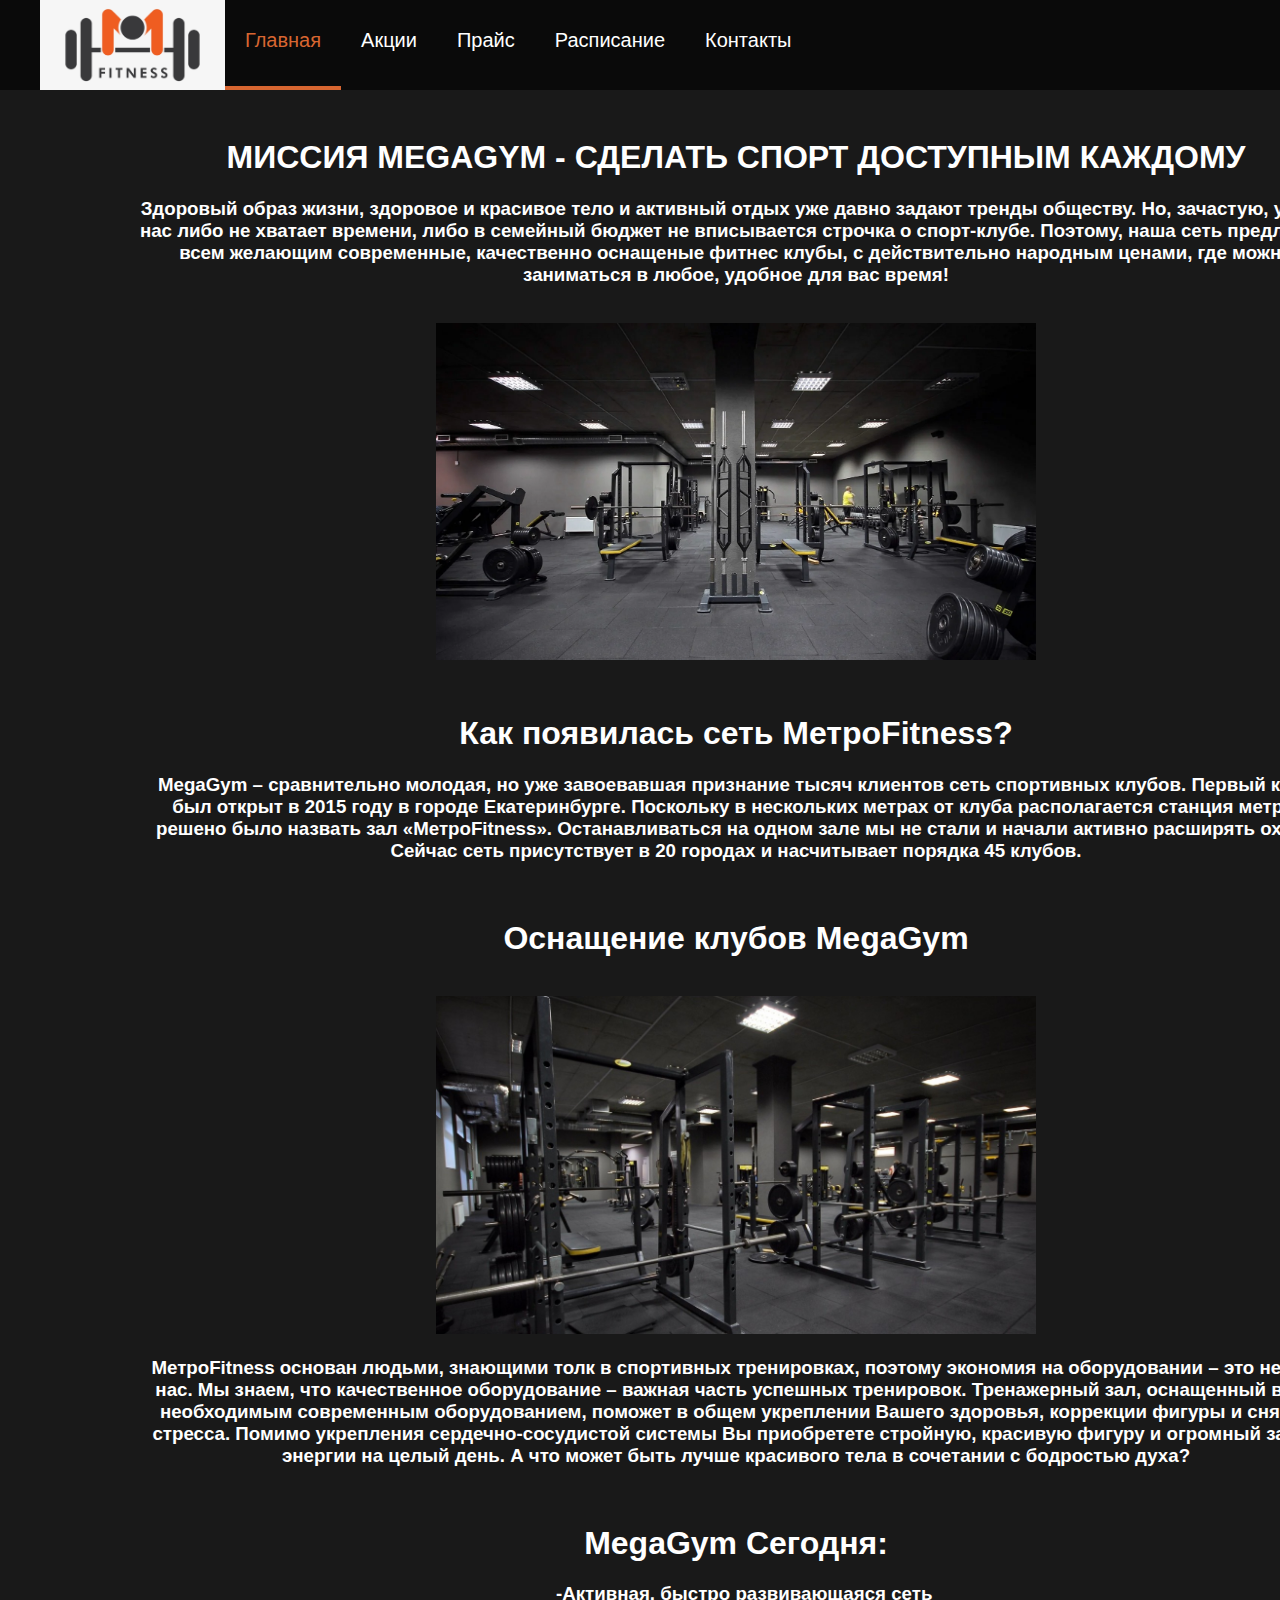
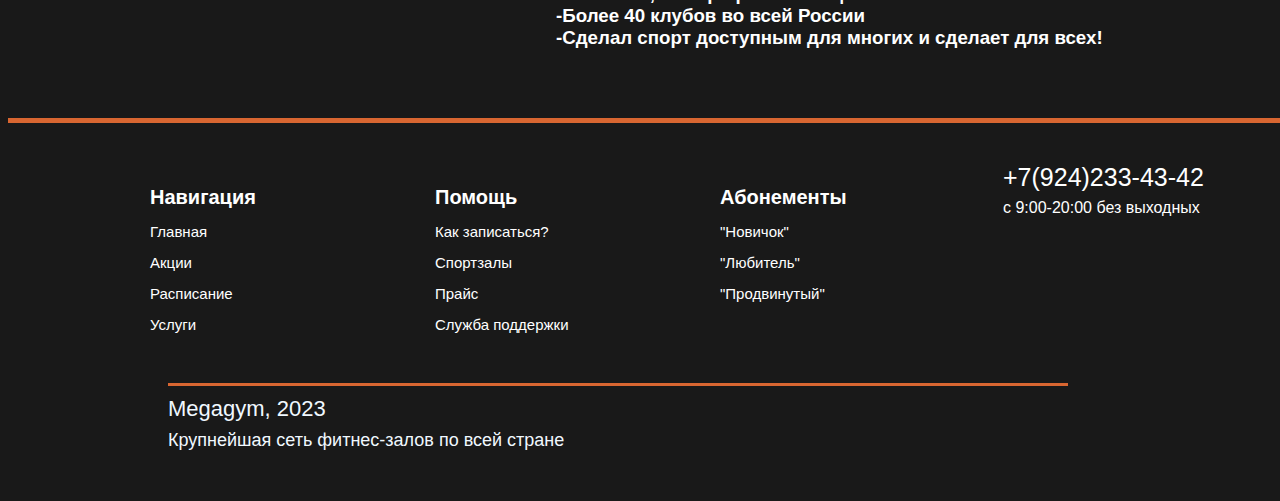
<file: Миссия.html>
<!DOCTYPE html>
<html lang="en">
<head>
    <meta charset="UTF-8">
    <meta http-equiv="X-UA-Compatible" content="IE=edge">
    <meta name="viewport" content="width=device-width, initial-scale=1.0">
    <link rel="stylesheet" href="css/Миссия.css">
    <link rel="shortcut icon" href="Images/11.png" type="image/x-icon">
    <title>Миссия</title>
</head>
<body>
    <div>
        <ul class="menu">
            <li><img style="cursor: pointer;" src="Images/12.png" height="90px" alt=""></a></li>
            <li><a style="border-bottom: 4px solid #d86631;color: #d86631; padding-bottom: 36px; font-family:'Gill Sans', 'Gill Sans MT', Calibri, 'Trebuchet MS', sans-serif;" href="index.html">Главная</a></li>
            <li><a style="font-family: 'Gill Sans', 'Gill Sans MT', Calibri, 'Trebuchet MS', sans-serif;" href="Акции.html">Акции</a></li>
			<li><a style="font-family: 'Gill Sans', 'Gill Sans MT', Calibri, 'Trebuchet MS', sans-serif;" href="Прайс.html">Прайс</a></li>
            <li><a style="font-family: 'Gill Sans', 'Gill Sans MT', Calibri, 'Trebuchet MS', sans-serif;" href="Расписание.html">Расписание</a></li>
            <li><a style="font-family: 'Gill Sans', 'Gill Sans MT', Calibri, 'Trebuchet MS', sans-serif;" href="Контакты.html">Контакты</a></li>
        </ul>
    </div>
    <div class="block1">
        <h1>МИССИЯ MEGAGYM - СДЕЛАТЬ СПОРТ ДОСТУПНЫМ КАЖДОМУ</h1>
        <h3>
            Здоровый образ жизни, здоровое и красивое тело и активный отдых уже давно задают тренды обществу.
            Но, зачастую, у всех нас либо не хватает времени, либо в семейный бюджет не вписывается строчка о спорт-клубе.
            Поэтому, наша сеть предлагает всем желающим современные, качественно оснащеные фитнес клубы, 
            с действительно народным ценами, где можно заниматься в любое, удобное для вас время!
        </h3><br>
        <img src="Images/5.webp" width="600px" style="margin-bottom: 30px;" alt="">
        <h1>Как появилась сеть МетроFitness?</h1>
        <h3>
            МegaGym – сравнительно молодая, но уже завоевавшая признание тысяч клиентов сеть спортивных клубов.

            Первый клуб был открыт в 2015 году в городе Екатеринбурге.
            Поскольку в нескольких метрах от клуба располагается станция метро, решено было назвать зал «МетроFitness».
            Останавливаться на одном зале мы не стали и начали активно расширять охват. Сейчас сеть присутствует в 20 городах и насчитывает порядка 45 клубов.
        </h3><br>
        <h1>Оснащение клубов MegaGym</h1><br>
        <img src="Images/52.jpg" width="600px" alt=""><br>
        <h3>
            МетроFitness основан людьми, знающими толк в спортивных тренировках, поэтому экономия на оборудовании – это не про нас. Мы знаем, что качественное оборудование – важная часть успешных тренировок.
            Тренажерный зал, оснащенный всем необходимым современным оборудованием, поможет в общем укреплении Вашего здоровья, коррекции фигуры и снятии стресса.
            
            Помимо укрепления сердечно-сосудистой системы Вы приобретете стройную, красивую фигуру и огромный заряд энергии на целый день.
            А что может быть лучше красивого тела в сочетании с бодростью духа?
        </h3><br>
        <h1>MegaGym Сегодня:</h1>
        <h3 style="margin-left: 35%;text-align: left;">
            -Активная, быстро развивающаяся сеть<br>
            -Более 40 клубов во всей России<br>
            -Cделал спорт доступным для многих и сделает для всех!
        </h3>
    </div>

    <div class="lenta"></div>

    <div class="vihod">
		<div class="vihod1">
			<p><button class="res" href="" style="font-size: 20px;"><b>Навигация</b></button>
			<br>
			<button class="res" href="">Главная</button>
			<br>
			<button class="res" href="">Акции</button>
			<br>
			<button class="res" href="">Расписание</button>
			<br>
			<button class="res" href="">Услуги</button></p>
		</div>	

		<div class="vihod2">
			<p><button class="res" href="" style="font-size: 20px;"><b>Помощь</b></button>
			<br>
			<button class="res" href="">Как записаться?</button>
			<br>
			<button class="res" href="">Спортзалы</button>
			<br>
			<button class="res" href="">Прайс</button>
			<br>
			<button class="res" href="">Служба поддержки</button></p>
		</div>

		<div class="vihod3">
			<h style="font-size: 25px; font-family: 'Gill Sans', 'Gill Sans MT', Calibri, 'Trebuchet MS', sans-serif;">+7(924)233-43-42</h>
			<br>
			<p style="font-family: 'Gill Sans', 'Gill Sans MT', Calibri, 'Trebuchet MS', sans-serif;">c 9:00-20:00 без выходных</p>
		</div>

		<div class="vihod4">
			<p><button class="res" href="" style="font-size: 20px;"><b>Абонементы</b></button>
			<br>
			<button class="res" href="">"Новичок"</button>
			<br>
			<button class="res" href="">"Любитель"</button>
			<br>
			<button class="res" href="">"Продвинутый"</button>
			<br>
		</div>
	</div>

	<div class="vihod_2">
		<div class="linia2"></div>
		<h style="font-size: 22px; font-family: 'Gill Sans', 'Gill Sans MT', Calibri, 'Trebuchet MS', sans-serif;">Megagym, 2023</h>
		<p style="font-size: 18px; font-family: 'Gill Sans', 'Gill Sans MT', Calibri, 'Trebuchet MS', sans-serif;" >Крупнейшая сеть фитнес-залов по всей стране</p>
	</div>
</body>
</html>
</file>
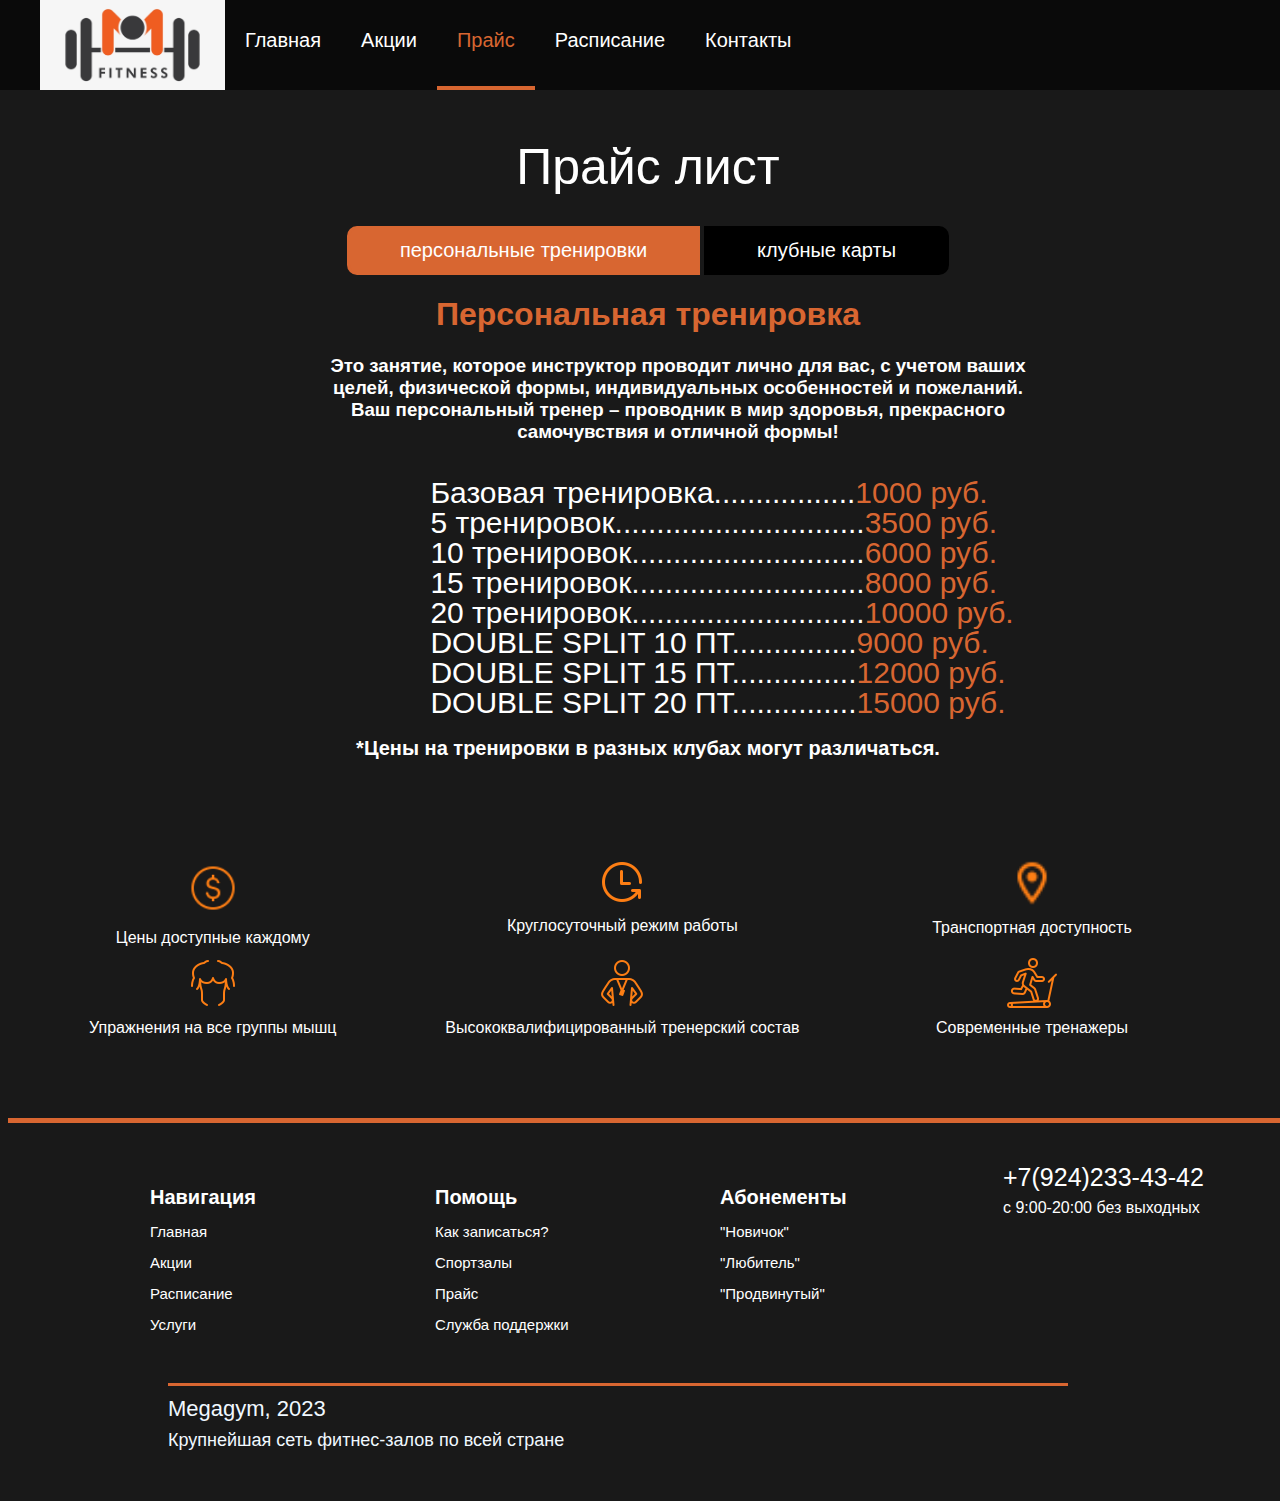
<file: Прайс.html>
<!DOCTYPE html>
<html lang="en">
<head>
    <meta charset="UTF-8">
    <meta http-equiv="X-UA-Compatible" content="IE=edge">
    <meta name="viewport" content="width=device-width, initial-scale=1.0">
    <link rel="stylesheet" href="css/Прайс.css">
    <link rel="shortcut icon" href="Images/11.png" type="image/x-icon">
    <title>Прайс</title>
</head>
<body>
    <div>
        <ul class="menu">
            <li><img style="cursor: pointer;" src="Images/12.png" height="90px" alt=""></a></li>
            <li><a style="font-family: 'Gill Sans', 'Gill Sans MT', Calibri, 'Trebuchet MS', sans-serif;" href="index.html">Главная</a></li>
            <li><a style="font-family:'Gill Sans', 'Gill Sans MT', Calibri, 'Trebuchet MS', sans-serif;" href="Акции.html">Акции</a></li>
            <li><a style="border-bottom: 4px solid #d86631;color: #d86631; padding-bottom: 36px; font-family:'Gill Sans', 'Gill Sans MT', Calibri, 'Trebuchet MS', sans-serif;" href="Прайс.html">Прайс</a></li>
            <li><a style="font-family: 'Gill Sans', 'Gill Sans MT', Calibri, 'Trebuchet MS', sans-serif;" href="Расписание.html">Расписание</a></li>
            <li><a style="font-family: 'Gill Sans', 'Gill Sans MT', Calibri, 'Trebuchet MS', sans-serif;" href="Контакты.html">Контакты</a></li>
        </ul>
    </div>
    <div class="block1" style="text-align: center;">
        <div class="bl1">
            <h style="font-size: 50px; color: rgb(255, 255, 255); font-family: 'Gill Sans', 'Gill Sans MT', Calibri, 'Trebuchet MS', sans-serif;">Прайс лист</h>
        <div style="margin-top: 30px;">    
            <button class="incsweb1">персональные тренировки</button>
            <a href="Клубные карты.html"><button class="incsweb2">клубные карты</button></a>
        </div>
            <h1 style="font-family: 'Gill Sans', 'Gill Sans MT', Calibri, 'Trebuchet MS', sans-serif; color: #d86631;">Персональная тренировка</h1>
            <h3 style="color: white; font-family: 'Gill Sans', 'Gill Sans MT', Calibri, 'Trebuchet MS', sans-serif; width: 700px;margin-left: 25%;">
                Это занятие, которое инструктор проводит лично для вас, с учетом ваших целей, физической формы, 
                индивидуальных особенностей и пожеланий. Ваш персональный тренер – проводник в мир здоровья, 
                прекрасного самочувствия и отличной формы!
            </h3>
            <div style="text-align: left; margin-left: 33%; font-size: 30px; margin-top: 50px;">
                <p style="color: white;">Базовая тренировка.................<h style="color: #d86631;">1000 руб.</h></p>
                <p style="color: white;">5 тренировок..............................<h style="color: #d86631;">3500 руб.</h></p>
                <p style="color: white;">10 тренировок............................<h style="color: #d86631;">6000 руб.</h></p>
                <p style="color: white;">15 тренировок............................<h style="color: #d86631;">8000 руб.</h></p>
                <p style="color: white;">20 тренировок............................<h style="color: #d86631;">10000 руб.</h></p>
                <p style="color: white;">DOUBLE SPLIT 10 ПТ...............<h style="color: #d86631;">9000 руб.</h></p>
                <p style="color: white;">DOUBLE SPLIT 15 ПТ...............<h style="color: #d86631;">12000 руб.</h></p>
                <p style="color: white;">DOUBLE SPLIT 20 ПТ...............<h style="color: #d86631;">15000 руб.</h></p>
            </div>  
            <h5 style="font-size: 20px; color: white; font-family: 'Gill Sans', 'Gill Sans MT', Calibri, 'Trebuchet MS', sans-serif;">*Цены на тренировки в разных клубах могут различаться.</h5>
        </div>
    </div>

    <div class="block2" style="margin-top: 20px;">
        <div class="bl21">
            <img src="Images/цена.png" width="60px" alt="">
            <p style="color: white;">Цены доступные каждому</p>
        </div>
        <div class="bl22">
            <img src="Images/часы.png" alt="">
            <p style="color: white;">Круглосуточный режим работы</p>
        </div>
        <div class="bl23">
            <img src="Images/место.png" width="50px" alt="">
            <p style="color: white;">Транспортная доступность</p>
        </div>
    </div>

    <div class="block3">
        <div class="bl31">
            <img src="Images/тело.png" alt="">
            <p style="color: white;">Упражнения на все группы мышц</p>
        </div>
        <div class="bl32">
            <img src="Images/тренер.png" alt="">
            <p style="color: white;">Высококвалифицированный
                тренерский состав</p>
        </div>
        <div class="bl33" style="margin-bottom: 60px;">
            <img src="Images/тренаж.png" alt="">
            <p style="color: white;">Современные тренажеры</p>
        </div>
    </div>

    <div class="lenta"></div>

    <div class="vihod">
		<div class="vihod1">
			<p><button class="res" href="" style="font-size: 20px;"><b>Навигация</b></button>
			<br>
			<button class="res" href="">Главная</button>
			<br>
			<button class="res" href="">Акции</button>
			<br>
			<button class="res" href="">Расписание</button>
			<br>
			<button class="res" href="">Услуги</button></p>
		</div>	

		<div class="vihod2">
			<p><button class="res" href="" style="font-size: 20px;"><b>Помощь</b></button>
			<br>
			<button class="res" href="">Как записаться?</button>
			<br>
			<button class="res" href="">Спортзалы</button>
			<br>
			<button class="res" href="">Прайс</button>
			<br>
			<button class="res" href="">Служба поддержки</button></p>
		</div>

		<div class="vihod3">
			<h style="font-size: 25px; font-family: 'Gill Sans', 'Gill Sans MT', Calibri, 'Trebuchet MS', sans-serif;">+7(924)233-43-42</h>
			<br>
			<p style="font-family: 'Gill Sans', 'Gill Sans MT', Calibri, 'Trebuchet MS', sans-serif;">c 9:00-20:00 без выходных</p>
		</div>

		<div class="vihod4">
			<p><button class="res" href="" style="font-size: 20px;"><b>Абонементы</b></button>
			<br>
			<button class="res" href="">"Новичок"</button>
			<br>
			<button class="res" href="">"Любитель"</button>
			<br>
			<button class="res" href="">"Продвинутый"</button>
			<br>
		</div>
	</div>

	<div class="vihod_2">
		<div class="linia2"></div>
		<h style="font-size: 22px; font-family: 'Gill Sans', 'Gill Sans MT', Calibri, 'Trebuchet MS', sans-serif;">Megagym, 2023</h>
		<p style="font-size: 18px; font-family: 'Gill Sans', 'Gill Sans MT', Calibri, 'Trebuchet MS', sans-serif;" >Крупнейшая сеть фитнес-залов по всей стране</p>
	</div>
</body>
</html>
</file>
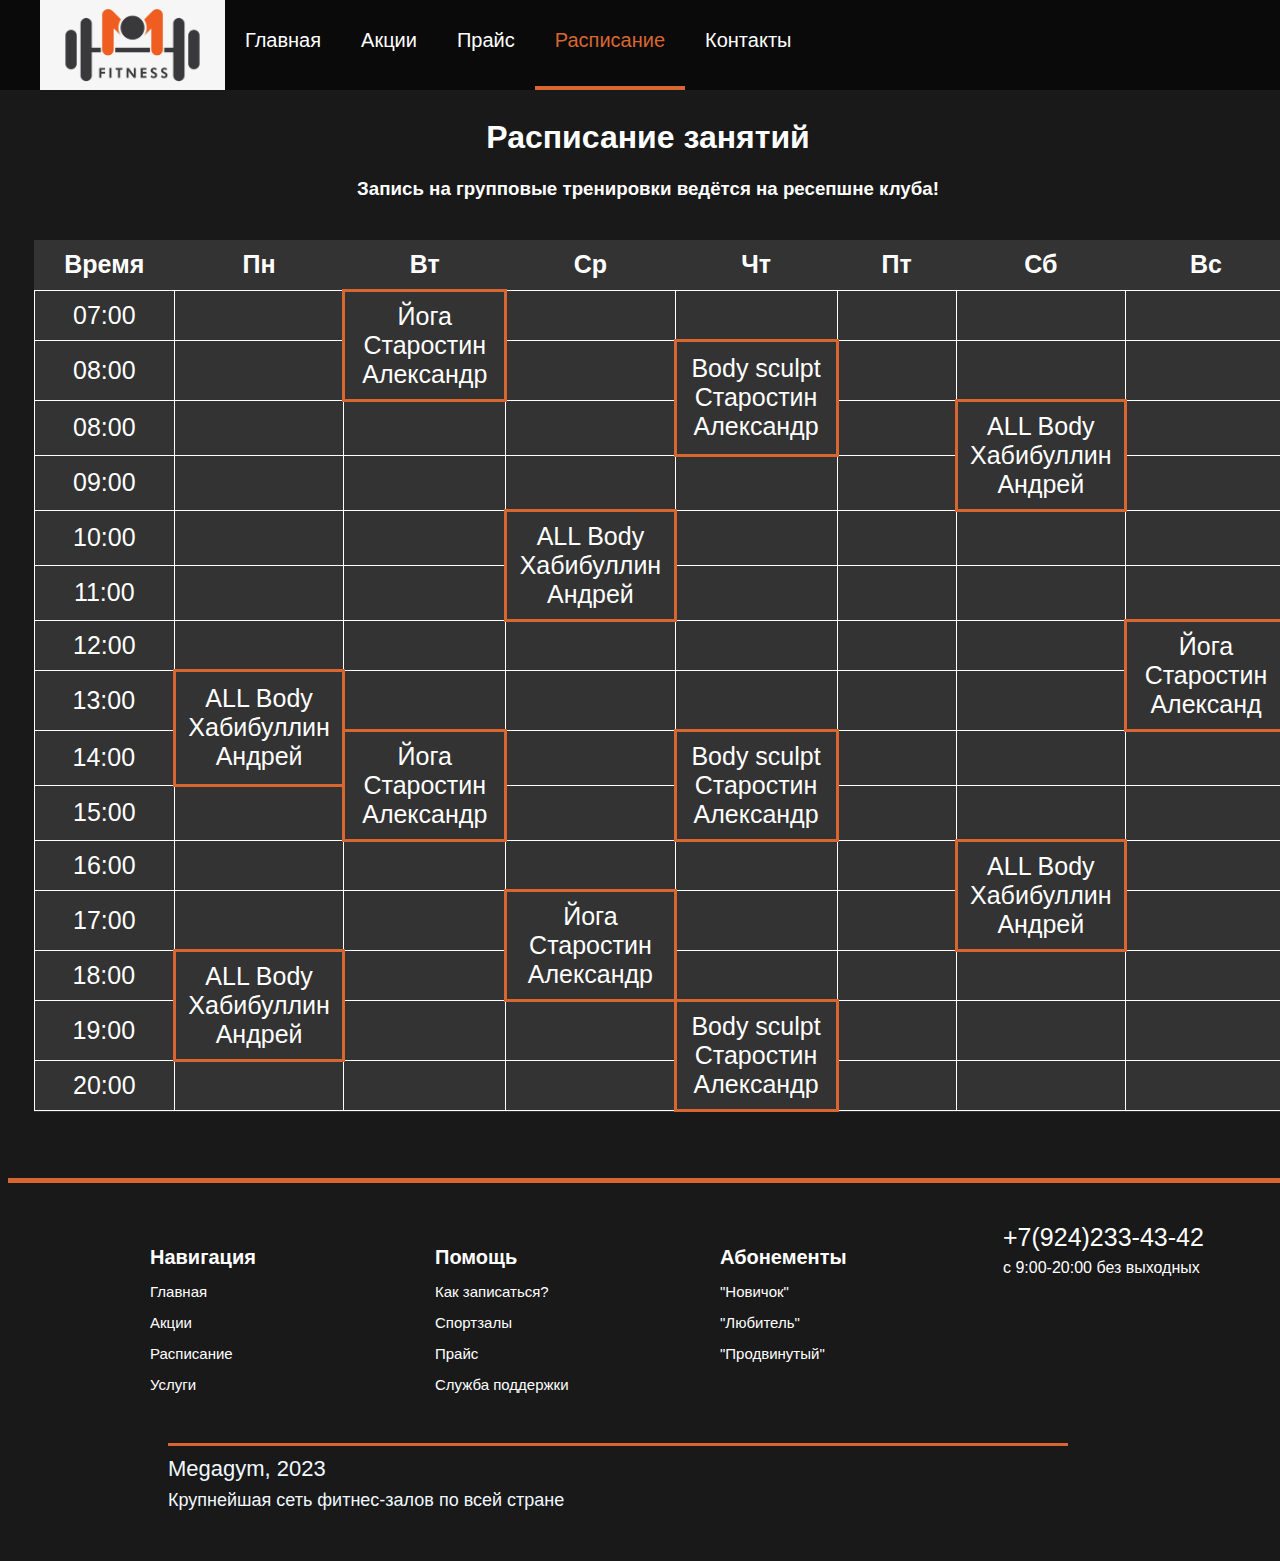
<file: Расписание.html>
<!DOCTYPE html>
<html lang="en">
<head>
    <meta charset="UTF-8">
    <meta http-equiv="X-UA-Compatible" content="IE=edge">
    <meta name="viewport" content="width=device-width, initial-scale=1.0">
    <link rel="stylesheet" href="css/Расписание.css">
    <link rel="shortcut icon" href="Images/11.png" type="image/x-icon">
    <title>Расписание</title>
</head>
<body>
    <div>
        <ul class="menu">
            <li><img style="cursor: pointer;" src="Images/12.png" height="90px" alt=""></a></li>
            <li><a style="font-family: 'Gill Sans', 'Gill Sans MT', Calibri, 'Trebuchet MS', sans-serif;" href="index.html">Главная</a></li>
            <li><a style="font-family: 'Gill Sans', 'Gill Sans MT', Calibri, 'Trebuchet MS', sans-serif;" href="Акции.html">Акции</a></li>
            <li><a style="font-family: 'Gill Sans', 'Gill Sans MT', Calibri, 'Trebuchet MS', sans-serif;" href="Прайс.html">Прайс</a></li>
            <li><a style="border-bottom: 4px solid #d86631;color: #d86631; padding-bottom: 36px; font-family:'Gill Sans', 'Gill Sans MT', Calibri, 'Trebuchet MS', sans-serif;" href="Расписание.html">Расписание</a></li>
            <li><a style="font-family: 'Gill Sans', 'Gill Sans MT', Calibri, 'Trebuchet MS', sans-serif;" href="Контакты.html">Контакты</a></li>
        </ul>
    </div>
    <div class="block1" style="text-align: center;">
        <h1 style="color: white; font-family: 'Gill Sans', 'Gill Sans MT', Calibri, 'Trebuchet MS', sans-serif;">Расписание занятий</h1>
        <h3 style="color: white; font-family: 'Gill Sans', 'Gill Sans MT', Calibri, 'Trebuchet MS', sans-serif; margin-bottom: 40px;">Запись на групповые тренировки ведётся на ресепшне клуба!</h3>
        <table style="color: white;">
            <tr>
                <th>Время</th>
                <th>Пн</th>
                <th>Вт</th>
                <th>Ср</th>
                <th>Чт</th>
                <th>Пт</th>
                <th>Сб</th>
                <th>Вс</th>
            </tr>
            <tr>
                <td>07:00</td>
                <td></td>
                <td rowspan="2" style="border: solid 3px #d86631;">Йога
                    Старостин Александр
                </td>
                <td></td>
                <td></td>
                <td></td>
                <td></td>
                <td></td>
            </tr>
            <tr>
                <td>08:00</td>
                <td></td>
                <td></td>
                <td rowspan="2" style="border: solid 3px #d86631;">Body sculpt
                Старостин Александр</td>
                <td></td>
                <td></td>
                <td></td>
                
            </tr>
            <tr>
                <td>08:00</td>
                <td></td>
                <td></td>
                <td></td>
                <td></td>
                <td rowspan="2" style="border: solid 3px #d86631;">ALL Body 
                    Хабибуллин Андрей</td>
                <td></td>
            </tr>
            <tr>
                <td>09:00</td>
                <td></td>
                <td></td>
                <td></td>
                <td></td>
                <td></td>
                <td></td>
            </tr>
            <tr>
                <td>10:00</td>
                <td></td>
                <td></td>
                <td rowspan="2" style="border: solid 3px #d86631;">ALL Body 
                Хабибуллин Андрей</td>
                <td></td>
                <td></td>
                <td></td>
                <td></td>
                
            </tr>
            <tr>
                <td>11:00</td>
                <td></td>
                
                <td></td>
                <td></td>
                <td></td>
                <td></td>
                <td></td>
            </tr>
            <tr>
                <td>12:00</td>
                <td></td>
                <td></td>
                <td></td>
                <td></td>
                <td></td>
                <td></td>
                <td rowspan="2" style="border: solid 3px #d86631;">Йога 
                Старостин Александ</td>
            </tr>
            <tr>
                <td>13:00</td>
                <td rowspan="2" style="border: solid 3px #d86631;">ALL Body 
                    Хабибуллин Андрей</td>
                <td></td>
                <td></td>
                <td></td>
                <td></td>
                <td></td>
            </tr>
            <tr>
                <td>14:00</td>
                <td rowspan="2" style="border: solid 3px #d86631;">Йога
                    Старостин Александр</td>
                <td></td>
                <td rowspan="2" style="border: solid 3px #d86631;">Body sculpt
                    Старостин Александр</td>
                <td></td>
                <td></td>
                <td></td>
            </tr>
            <tr>
                <td>15:00</td>
                <td></td>
                <td></td>
                <td></td>
                <td></td>
                <td></td>
            </tr>
            <tr>
                <td>16:00</td>
                <td></td>
                <td></td>
                <td></td>
                <td></td>
                <td></td>
                <td rowspan="2" style="border: solid 3px #d86631;">ALL Body 
                    Хабибуллин Андрей</td>
                <td></td>
            </tr>
            <tr>
                <td>17:00</td>
                <td></td>
                <td></td>
                <td rowspan="2" style="border: solid 3px #d86631;">Йога
                    Старостин Александр</td>
                <td></td>
                <td></td>
                <td></td>
            </tr>
            <tr>
                <td>18:00</td>
                <td rowspan="2" style="border: solid 3px #d86631;">ALL Body 
                    Хабибуллин Андрей</td>
                <td></td>
                <td></td>
                <td></td>
                <td></td>
                <td></td>
            </tr>
            <tr>
                <td>19:00</td>
                <td></td>
                <td></td>
                <td rowspan="2" style="border: solid 3px #d86631;">Body sculpt
                    Старостин Александр</td>
                <td></td>
                <td></td>
                <td></td>
            </tr>
            <tr>
                <td>20:00</td>
                <td></td>
                <td></td>
                <td></td>
                <td></td>
                <td></td>
                <td></td>
            </tr>
            
         </table>
    </div>

    <div class="lenta"></div>

    <div class="vihod">
		<div class="vihod1">
			<p><button class="res" href="" style="font-size: 20px;"><b>Навигация</b></button>
			<br>
			<button class="res" href="">Главная</button>
			<br>
			<button class="res" href="">Акции</button>
			<br>
			<button class="res" href="">Расписание</button>
			<br>
			<button class="res" href="">Услуги</button></p>
		</div>	

		<div class="vihod2">
			<p><button class="res" href="" style="font-size: 20px;"><b>Помощь</b></button>
			<br>
			<button class="res" href="">Как записаться?</button>
			<br>
			<button class="res" href="">Спортзалы</button>
			<br>
			<button class="res" href="">Прайс</button>
			<br>
			<button class="res" href="">Служба поддержки</button></p>
		</div>

		<div class="vihod3">
			<h style="font-size: 25px; font-family: 'Gill Sans', 'Gill Sans MT', Calibri, 'Trebuchet MS', sans-serif;">+7(924)233-43-42</h>
			<br>
			<p style="font-family: 'Gill Sans', 'Gill Sans MT', Calibri, 'Trebuchet MS', sans-serif;">c 9:00-20:00 без выходных</p>
		</div>

        <div class="vihod4">
			<p><button class="res" href="" style="font-size: 20px;"><b>Абонементы</b></button>
			<br>
			<button class="res" href="">"Новичок"</button>
			<br>
			<button class="res" href="">"Любитель"</button>
			<br>
			<button class="res" href="">"Продвинутый"</button>
			<br>
		</div>
	</div>

	<div class="vihod_2">
		<div class="linia2"></div>
		<h style="font-size: 22px; font-family: 'Gill Sans', 'Gill Sans MT', Calibri, 'Trebuchet MS', sans-serif;">Megagym, 2023</h>
		<p style="font-size: 18px; font-family: 'Gill Sans', 'Gill Sans MT', Calibri, 'Trebuchet MS', sans-serif;" >Крупнейшая сеть фитнес-залов по всей стране</p>
	</div>
</body>
</html>


</body>
</html>
</file>
<file: css/Главная.css>
body{
    width: 100%;
    background-size: 100%;  
    background-repeat: no-repeat;
    display: flex;
    flex-direction: column;
    background-color: #191919;
}
.menu{
    height: 90px;
    background-color: rgba(0, 0, 0, 0.579);
    font-size: 20px;
    position: absolute;
    top: 0;
    left: 0;
    width: 100%;
}   
.linia{
    height: 4px;
    background-color: #d86631;
    width: 150px;
}
.linia2{
    margin-bottom: 10px;
    height: 3px;
    background-color: #d86631;
    width: 900px;
}
.lenta{
    height: 5px;
    width: 100%;
    background-color: #d86631;
}
ul {
    list-style-type: none;
    margin: 0;
    overflow: hidden;
    background-color: #333;
}
li {
    float: left;
}
a:hover{
    color: #d86631;
}
li a {
    display: block;
    color: rgb(255, 255, 255);
    text-align: center;
    padding: 30px 20px;
    text-decoration: none;
}
li a {
    position: relative;
    color: #ffffff; 
    cursor: pointer;
    line-height: 1;
    text-decoration: none;
}
p{
    line-height: 0.001em;
}
li a:after {
    margin-top: 56px;
    position: absolute;
    left: 0;
    width: 0;
    height: 4px;
    background-color: #d86631;
    content: "";
    transition: width 0.3s ease-out;
}
a:hover:after,
a:focus:after {
    width: 100%;
}
.block1{
    width: 100%;
    background-image: url(../Images/13.jpg);
    background-repeat: no-repeat;
    background-size: 100%;
    height: 700px;
    border-color: #000000;
    border-bottom: 4px solid #d86631;
}
.block1 div{
    margin-top: 150px;
    margin-left: 70px;
}
.block1 p{
    margin-left: 70px;
}
.block1 button{
    margin-left: 70px;
}
.incsweb{
    background-color: #d86631;
    margin: 20px;
    padding: 15px 150px;
    border-radius: 20px;
    color: white;
    font-size: 20px;
    cursor:pointer;
    border: solid 3px #d86631;
}
.incsweb:hover{
    background-color: #000000b6;
    border: solid 3px #d86631;
}
.incsweb2{
    background-color: #d86631;
    margin: 20px;
    padding: 20px 150px;
    border-radius: 20px;
    color: white;
    font-size: 20px;
    cursor:pointer;
    border: solid 3px #d86631;
}
.incsweb2:hover{
    background-color: #0000001e;
    border: solid 3px #d86631;
}
.linia{
    height: 4px;
    background-color: #d86631;
    width: 150px;
}
.linia2{
    margin-bottom: 10px;
    height: 3px;
    background-color: #d86631;
    width: 900px;
}
.lenta{
    height: 5px;
    width: 100%;
    background-color: #d86631;
}
.kartinki{
    height: 470px;
    margin-top: 80px;
    font-family: 'Gill Sans', 'Gill Sans MT', Calibri, 'Trebuchet MS', sans-serif;
    margin-left: 20%;
}
.bl1{
    height: 400px;
    background-repeat: no-repeat;
    background-size: 100%;
    background-image: url(../Images/21.jpg);
    width: 400px;
    color: white;
    position: relative;
    float: left;
    margin-left: 90px;
    cursor: pointer;
    border:1px solid #d86631;
}
.bl1:hover{
    transform-origin: left top;
    margin-top: -15px;
    transition: margin-left 130ms;
    transition: margin-top 130ms;
    box-shadow: 0 10px 90px #d86631;
    transition: all 0.3s ease;
    border:1px solid #d86631;
}
.block2 p{
    font-family: 'Gill Sans', 'Gill Sans MT', Calibri, 'Trebuchet MS', sans-serif;
    font-size: 30px;
    height: 120px;
}
.bl2{
    height: 400px;
    background-repeat: no-repeat;
    background-size: 100%;
    background-image: url(../Images/22.jpg);
    width: 400px;
    color: white;
    float: left;
    cursor: pointer;
    position: relative;
    margin-left: 40px;
    border:1px solid #d86631;
}
.bl2:hover{
    transform-origin: left top;
    margin-top: -15px;
    transition: margin-left 130ms;
    transition: margin-top 130ms;
    box-shadow: 0 10px 90px #d86631;
    transition: all 0.3s ease;
    z-index: 1;
    margin-left: 40px;
    border:1px solid #d86631;
}
.bl3{
    height: 400px;
    background-repeat: no-repeat;
    background-size: 100%;
    background-image: url(../Images/23.jpg);
    width: 400px;
    color: white;
    float: left;
    margin-left: 40px;
    position: relative;
    cursor: pointer;
    border:1px solid #d86631;
}
.bl3:hover{
    transform-origin: left top;
    margin-top: -15px;
    margin-left: 0px;
    transition: margin-left 130ms;
    transition: margin-top 130ms;
    box-shadow: 0 10px 90px #d86631;
    transition: all 0.3s ease;
    z-index: 1;
    margin-left: 40px;
    border:1px solid #d86631;
}
.zapis{
    height: 420px;
    float: left;
    margin-top: 50px;
    margin-left: 35%;
}
.lenta1{
	height: 460px;
}
.lenta2{
	height: 340px;
}
.column1{
	width: 400px;
	float: left;
	padding-right: 60px;
}
.column2{
	width: 400px;
	float: left;
	padding-right: 60px;
}
.column3{
	width: 400px;
	float: left;
	padding-right: 0px;
}
.column4{
	width: 400px;
	float: left;
	padding-right: 0px;
}
input{
    border: none;
    border-bottom: 1px solid rgb(255, 255, 255);
    font-size: 25px;
    color: #ffffff;
    background: transparent;
    outline: none;
    width: 100%;
    margin-top: 10px;
}
.vihod{
    height: 200px;
    color: #ffffff;
    margin-top: 40px;
    margin-left: 140px;
}
.vihod_2{
    color: aliceblue; 
    margin-left: 160px; 
    margin-right: 190px; 
    margin-top: 20px;
    height: 110px;
}
.vihod1{
    width: 25%;
    text-align: left;
    float: left;
}
.vihod2{
    width: 25%;
    text-align: left;
    float: left;
}
.vihod3{
    width: 20%;
    text-align: left;
    float: right;
}
.vihod3{
    width:25%;
    text-align: left;
    float: right;
}
.res{
    background-color: #191919;
    border: none;
    color: #ffffff;
    padding: 7px 2px;
    font-size: 15px;
}
#okno{
    font-family: 'Gill Sans', 'Gill Sans MT', Calibri, 'Trebuchet MS', sans-serif;
    width: 600px;
    height: 120px;
    text-align: center;
    padding: 15px;
    position: absolute;
    background-color: #ffffff;
    color: rgb(0, 0, 0);
    top: 0;
    right: 0;
    bottom: 0;
    left: 0;
    margin: auto;
    font-size: 35px;
}
#main{
    color: rgb(255, 255, 255);
    text-decoration: none;
    font-size: 25px;
}
#okno:target{
    display: block;
}
.close{
    display: inline-block;
    border: 1px solid #d86631;
    color: rgb(0, 0, 0);
    padding: 10px 150px;
    margin: 10px;
    border-radius: 6px;
    text-decoration: none;
    background-color: #ffffff;
    font-size: 20px;
    cursor: pointer;
}
.close:hover{
    background-color: #d86631;
    color: #ffffff;
}
#zatemnenie{
    display: none;
    width: 100%;
    height: 100%;
    position: absolute;
    top: 0;
    z-index: 1;
    left: 0;
} 
#zatemnenie:target{
    display: block;
}  
select{
    background-color: #191919;
    color: #ffffff;
    padding:2px 20px;
    margin-top: 40px;
    font-size: 20px;
    border: none;
    border-bottom: 1px solid rgb(255, 255, 255);
    width: 100%;
    text-align: left;
    cursor: pointer;
}
</file>
<file: css/Акции.css>
body{
    width: 100%;
    background-size: 100%;  
    background-repeat: no-repeat;
    display: flex;
    flex-direction: column;
    background-color: #191919;
}
.menu{
    height: 90px;
    background-color: rgba(0, 0, 0, 0.579);
    font-size: 20px;
    position: absolute;
    top: 0;
    left: 0;
    width: 100%;
}   
.linia{
    height: 4px;
    background-color: #d86631;
    width: 150px;
}
.linia2{
    margin-bottom: 10px;
    height: 3px;
    background-color: #d86631;
    width: 900px;
}
.lenta{
    height: 5px;
    width: 100%;
    background-color: #d86631;
}
ul {
    list-style-type: none;
    margin: 0;
    overflow: hidden;
    background-color: #333;
}
li {
    float: left;
}
a:hover{
    color: #d86631;
}
li a {
    display: block;
    color: rgb(255, 255, 255);
    text-align: center;
    padding: 30px 20px;
    text-decoration: none;
}
li a {
    position: relative;
    color: #ffffff; 
    cursor: pointer;
    line-height: 1;
    text-decoration: none;
}
p{
    line-height: 0.001em;
}
li a:after {
    margin-top: 56px;
    position: absolute;
    left: 0;
    width: 0;
    height: 4px;
    background-color: #d86631;
    content: "";
    transition: width 0.3s ease-out;
}
a:hover:after,
a:focus:after {
    width: 100%;
}
.block1{
    height: 460px;
    margin-top: 90px;
}
.column{
    margin-top: 30px;
    height: 20px;
    font-family: 'Gill Sans', 'Gill Sans MT', Calibri, 'Trebuchet MS', sans-serif;
}
.column_2{
    height: 320px;
}
a:hover{
    color: #d86631;
}
.column1{
    background-repeat: no-repeat;
    background-size: 100%;
    background-image: url(../Images/42.jpg);
    width: 30%;
    height: 300px;
    float: left;
    color: #ffffff;
    border:1px solid #d86631;
    position: relative;
    cursor:pointer;
    margin-left: 40px;
  }
.column1:hover{
    transition: 0.3s;
    background-image: url(../Images/41.jpg);
}
.column2{
    background-repeat: no-repeat;
    background-size: 100%;
    background-image: url(../Images/42.jpg);
    width: 30%;
    height: 300px;
    float: left;
    color: #ffffff;
    border:1px solid #d86631;
    position: relative;
    cursor:pointer;
    margin-left: 20px;
  }
.column2:hover{
    transition: 0.3s;
    background-image: url(../Images/41.jpg);
}
.column3{
    background-repeat: no-repeat;
    background-size: 100%;
    background-image: url(../Images/42.jpg);
    width: 30%;
    height: 300px;
    float: left;
    color: #ffffff;
    border:1px solid #d86631;
    position: relative;
    cursor:pointer;
    margin-left: 20px;
  }
.column3:hover{
    transition: 0.3s;
    background-image: url(../Images/41.jpg);
}

.incsweb{
    background-color: #d86631;
    margin: 20px;
    padding: 10px 50px;
    border-radius: 10px;
    color: white;
    font-size: 20px;
    cursor:pointer;
    border: solid 3px #d86631;
    position: absolute;
    top: 65%;
    left: 18%;
}
.incsweb:hover{
    background-color: #000000b6;
    border: solid 3px #d86631;
}
.iksweb2{
    display: inline-block;
    cursor: pointer; 
    font-size:14px;
    text-decoration:none;
    padding:2px 30px; 
    color:#d86631;
    background:#00000000;
    border-radius:12px;
    border:0px solid #d86631;
    font-size: 18px;    
}
p{
    font-family: 'Gill Sans', 'Gill Sans MT', Calibri, 'Trebuchet MS', sans-serif;
}
a{
    font-family: 'Gill Sans', 'Gill Sans MT', Calibri, 'Trebuchet MS', sans-serif;
}
.bl21{
    height: 100px;
    width: 32%;
    text-align: center;
    float: left;
}
.bl22{
    height: 100px;
    width: 32%;
    text-align: center;
    float: left;
}
.bl23{
    height: 100px;
    width: 32%;
    text-align: center;
    float: left;
}
.bl31{
    height: 100px;
    width: 32%;
    text-align: center;
    float: left;
}
.bl32{
    height: 100px;
    width: 32%;
    text-align: center;
    float: left;
}
.bl33{
    height: 100px;
    width: 32%;
    text-align: center;
    float: left;
}
.vihod{
    height: 200px;
    color: #ffffff;
    margin-top: 40px;
    margin-left: 140px;
}
.vihod_2{
    color: aliceblue; 
    margin-left: 160px; 
    margin-right: 190px; 
    margin-top: 20px;
    height: 110px;
}
.vihod1{
    width: 25%;
    text-align: left;
    float: left;
}
.vihod2{
    width: 25%;
    text-align: left;
    float: left;
}
.vihod3{
    width: 20%;
    text-align: left;
    float: right;
}
.vihod3{
    width:25%;
    text-align: left;
    float: right;
}
.res{
    background-color: #191919;
    border: none;
    color: #ffffff;
    padding: 7px 2px;
    font-size: 15px;
}
#okno{
    font-family: 'Gill Sans', 'Gill Sans MT', Calibri, 'Trebuchet MS', sans-serif;
    width: 600px;
    height: 120px;
    text-align: center;
    padding: 15px;
    position: absolute;
    background-color: #ffffff;
    color: rgb(0, 0, 0);
    top: 0;
    right: 0;
    bottom: 0;
    left: 0;
    margin: auto;
    font-size: 35px;
}
#main{
    position: absolute;
    left: 87px;
    top: 70%;
    color: rgb(255, 255, 255);
    text-decoration: none;
    font-size: 25px;
}
#okno:target{
    display: block;
}
.close{
    display: inline-block;
    border: 1px solid #d86631;
    color: rgb(0, 0, 0);
    padding: 10px 150px;
    margin: 10px;
    border-radius: 6px;
    text-decoration: none;
    background-color: #ffffff;
    font-size: 20px;
    cursor: pointer;
}
.close:hover{
    background-color: #d86631;
    color: #ffffff;
}
#zatemnenie{
    display: none;
    width: 100%;
    height: 100%;
    position: absolute;
    top: 0;
    z-index: 1;
    left: 0;
} 
#zatemnenie:target{
    display: block;
}
</file>
<file: css/Клубные карты.css>
body{
    width: 100%;
    background-size: 100%;  
    background-repeat: no-repeat;
    display: flex;
    flex-direction: column;
    background-color: #191919;
}
.menu{
    height: 90px;
    background-color: rgba(0, 0, 0, 0.579);
    font-size: 20px;
    position: absolute;
    top: 0;
    left: 0;
    width: 100%;
}   
.linia{
    height: 4px;
    background-color: #d86631;
    width: 150px;
}
.linia2{
    margin-bottom: 10px;
    height: 3px;
    background-color: #d86631;
    width: 900px;
}
.lenta{
    height: 5px;
    width: 100%;
    background-color: #d86631;
}
ul {
    list-style-type: none;
    margin: 0;
    overflow: hidden;
    background-color: #333;
}
li {
    float: left;
}
li a {
    display: block;
    color: rgb(255, 255, 255);
    text-align: center;
    padding: 30px 20px;
    text-decoration: none;
    position: relative;
    color: #ffffff; 
    cursor: pointer;
    line-height: 1;
    text-decoration: none;
}
p{
    line-height: 0.001em;
}
a:hover{
    color: #d86631;
}
li a:after {
    margin-top: 56px;
    position: absolute;
    left: 0;
    width: 0;
    height: 4px;
    background-color: #d86631;
    content: "";
    transition: width 0.3s ease-out;
    color: #d86631;
}
li a:hover:after,
li a:focus:after {
    width: 100%;
    color: #d86631;
}
.block1{
    height: 900px;
    margin-top: 90px;
}
.incsweb1{
    background-color: #000000;
    margin: 0px;
    padding: 10px 50px;
    border-top-left-radius: 10px;
    border-bottom-left-radius: 10px;
    color: white;
    font-size: 20px;
    cursor:pointer;
    border: solid 3px hsl(0, 0%, 0%);
    cursor:pointer;
}
.incsweb1:hover{
    border: solid 3px #000000;
    cursor:pointer;
}
p{
    font-family: 'Gill Sans', 'Gill Sans MT', Calibri, 'Trebuchet MS', sans-serif;
}
.incsweb2{
    background-color: #d86631;
    margin: 0px;
    padding: 10px 50px;
    border-top-right-radius: 10px;
    border-bottom-right-radius: 10px;
    color: white;
    font-size: 20px;
    cursor:auto;
    border: solid 3px #d86631;
    
}
.incsweb2:hover{
    background-color: #d86631;
    border: solid 3px #d86631;
}
.vihod{
    height: 200px;
    color: #ffffff;
    margin-top: 40px;
    margin-left: 140px;
}
.vihod_2{
    color: aliceblue; 
    margin-left: 160px; 
    margin-right: 190px; 
    margin-top: 20px;
    height: 110px;
}
.vihod1{
    width: 25%;
    text-align: left;
    float: left;
}
.vihod2{
    width: 25%;
    text-align: left;
    float: left;
}
.vihod3{
    width: 20%;
    text-align: left;
    float: right;
}
.vihod3{
    width:25%;
    text-align: left;
    float: right;
}
.res{
    background-color: #191919;
    border: none;
    color: #ffffff;
    padding: 7px 2px;
    font-size: 15px;
}
.bl1{
    margin-top: 40px;
}
</file>
<file: css/Команда.css>
body{
    width: 100%;
    background-size: 100%;  
    background-repeat: no-repeat;
    display: flex;
    flex-direction: column;
    background-color: #191919;
}
.menu{
    height: 90px;
    background-color: rgba(0, 0, 0, 0.579);
    font-size: 20px;
    position: absolute;
    top: 0;
    left: 0;
    width: 100%;
}   
.linia{
    height: 4px;
    background-color: #d86631;
    width: 150px;
}
.linia2{
    margin-bottom: 10px;
    height: 3px;
    background-color: #d86631;
    width: 900px;
}
.lenta{
    height: 5px;
    width: 100%;
    background-color: #d86631;
}
ul {
    list-style-type: none;
    margin: 0;
    overflow: hidden;
    background-color: #333;
}
li {
    float: left;
}
a:hover{
    color: #d86631;
}
li a {
    display: block;
    color: rgb(255, 255, 255);
    text-align: center;
    padding: 30px 20px;
    text-decoration: none;
}
li a {
    position: relative;
    color: #ffffff; 
    cursor: pointer;
    line-height: 1;
    text-decoration: none;
}
p{
    line-height: 0.001em;
}
li a:after {
    margin-top: 56px;
    position: absolute;
    left: 0;
    width: 0;
    height: 4px;
    background-color: #d86631;
    content: "";
    transition: width 0.3s ease-out;
}
a:hover:after,
a:focus:after {
    width: 100%;
}
.block1{
    height: 740px;
    margin-top: 90px;
}
.incsweb1{
    background-color: #d86631;
    margin: 0px;
    padding: 10px 50px;
    border-top-left-radius: 10px;
    border-bottom-left-radius: 10px;
    color: white;
    font-size: 20px;
    cursor:pointer;
    border: solid 3px #d86631;
    cursor: auto;
}
.incsweb1:hover{
    border: solid 3px #d86631;
    cursor:auto;
}
p{
    font-family: 'Gill Sans', 'Gill Sans MT', Calibri, 'Trebuchet MS', sans-serif;
}
.incsweb2{
    background-color: #000000;
    margin: 0px;
    padding: 10px 50px;
    border-top-right-radius: 10px;
    border-bottom-right-radius: 10px;
    color: white;
    font-size: 20px;
    cursor:pointer;
    border: solid 3px #000000;
    
}
.incsweb2:hover{
    background-color: #d86631;
    border: solid 3px #d86631;
}

.vihod{
    height: 200px;
    color: #ffffff;
    margin-top: 40px;
    margin-left: 140px;
}
.vihod_2{
    color: aliceblue; 
    margin-left: 160px; 
    margin-right: 190px; 
    margin-top: 20px;
    height: 110px;
}
.vihod1{
    width: 25%;
    text-align: left;
    float: left;
}
.vihod2{
    width: 25%;
    text-align: left;
    float: left;
}
.vihod3{
    width: 20%;
    text-align: left;
    float: right;
}
.vihod3{
    width:25%;
    text-align: left;
    float: right;
}
.res{
    background-color: #191919;
    border: none;
    color: #ffffff;
    padding: 7px 2px;
    font-size: 15px;
}
.block1{
    font-family: 'Gill Sans', 'Gill Sans MT', Calibri, 'Trebuchet MS', sans-serif;
    height: 700px;
    color: white;
    text-align: center;
}
.bl0{
    position: absolute;
    margin-left: 50px;
}
.bl1{
    float: left;
    width: 60%;
    margin-left: 450px;
    height: 200px;
    text-align: left;
}
.bl2{
    float: left;
    width: 60%;
    margin-left: 450px;
    height: 200px;
    text-align: left;
}
</file>
<file: css/Контакты.css>
body{
    width: 100%;
    background-size: 100%;  
    background-repeat: no-repeat;
    display: flex;
    flex-direction: column;
    background-color: #191919;
}
.menu{
    height: 90px;
    background-color: rgba(0, 0, 0, 0.579);
    font-size: 20px;
    position: absolute;
    top: 0;
    left: 0;
    width: 100%;
}   
.linia{
    height: 4px;
    background-color: #d86631;
    width: 150px;
}
.linia2{
    margin-bottom: 10px;
    height: 3px;
    background-color: #d86631;
    width: 900px;
}
.lenta{
    height: 5px;
    width: 100%;
    background-color: #d86631;
}
ul {
    list-style-type: none;
    margin: 0;
    overflow: hidden;
    background-color: #333;
}
li {
    float: left;
}
li a {
    display: block;
    color: rgb(255, 255, 255);
    text-align: center;
    padding: 30px 20px;
    text-decoration: none;
}
a {
    position: relative;
    color: #ffffff; 
    cursor: pointer;
    line-height: 1;
    text-decoration: none;
}
p{
    line-height: 0.001em;
}
a:after {
    margin-top: 56px;
    position: absolute;
    left: 0;
    width: 0;
    height: 4px;
    background-color: #d86631;
    content: "";
    transition: width 0.3s ease-out;
}
a:hover:after,
a:focus:after {
    width: 100%;
}
a:hover{
    color: #d86631;
}
.block1{
    height: 560px;
    margin-top: 120px;
    color: #ffffff;
    font-family: 'Gill Sans', 'Gill Sans MT', Calibri, 'Trebuchet MS', sans-serif;
    text-align: center;
    background-color: #000000a0;
}
p{
    font-family: 'Gill Sans', 'Gill Sans MT', Calibri, 'Trebuchet MS', sans-serif;
}
a{
    font-family: 'Gill Sans', 'Gill Sans MT', Calibri, 'Trebuchet MS', sans-serif;
}

.bl1{
    width: 20%;
    float: left;
}
.bl2{
    width: 80%;
    float: left;
}
table{
    border-collapse: collapse;
    font-size: 25px;
    margin-left: 2%;
    margin-top: 25px;
    font-family: 'Gill Sans', 'Gill Sans MT', Calibri, 'Trebuchet MS', sans-serif;
    float: left;
    text-align: left;
}
td{
    padding: 20px;
    width: 300px;
    text-align: center;
    float: left;
    text-align: left;
}
th{
    padding: 10px;
    float: left;
}
.vihod{
    height: 200px;
    color: #ffffff;
    margin-top: 40px;
    margin-left: 140px;
}
.vihod_2{
    color: aliceblue; 
    margin-left: 160px; 
    margin-right: 190px; 
    margin-top: 20px;
    height: 110px;
}
.vihod1{
    width: 25%;
    text-align: left;
    float: left;
}
.vihod2{
    width: 25%;
    text-align: left;
    float: left;
}
.vihod3{
    width: 20%;
    text-align: left;
    float: right;
}
.vihod3{
    width:25%;
    text-align: left;
    float: right;
}
.res{
    background-color: #191919;
    border: none;
    color: #ffffff;
    padding: 7px 2px;
    font-size: 15px;
}
</file>
<file: css/Миссия.css>
body{
    width: 100%;
    background-size: 100%;  
    background-repeat: no-repeat;
    display: flex;
    flex-direction: column;
    background-color: #191919;
}
.menu{
    height: 90px;
    background-color: rgba(0, 0, 0, 0.579);
    font-size: 20px;
    position: absolute;
    top: 0;
    left: 0;
    width: 100%;
}   
.linia{
    height: 4px;
    background-color: #d86631;
    width: 150px;
}
.linia2{
    margin-bottom: 10px;
    height: 3px;
    background-color: #d86631;
    width: 900px;
}
.lenta{
    height: 5px;
    width: 100%;
    background-color: #d86631;
}
ul {
    list-style-type: none;
    margin: 0;
    overflow: hidden;
    background-color: #333;
}
li {
    float: left;
}
a:hover{
    color: #d86631;
}
li a {
    display: block;
    color: rgb(255, 255, 255);
    text-align: center;
    padding: 30px 20px;
    text-decoration: none;
}
li a {
    position: relative;
    color: #ffffff; 
    cursor: pointer;
    line-height: 1;
    text-decoration: none;
}
p{
    line-height: 0.001em;
}
li a:after {
    margin-top: 56px;
    position: absolute;
    left: 0;
    width: 0;
    height: 4px;
    background-color: #d86631;
    content: "";
    transition: width 0.3s ease-out;
}
a:hover:after,
a:focus:after {
    width: 100%;
}
.block1{
    height: 1600px;
    margin-top: 110px;
    width: 1200px;
    text-align: center;
    font-family:'Gill Sans', 'Gill Sans MT', Calibri, 'Trebuchet MS', sans-serif;
    color: white;
    margin-left: 10%;
}
p{
    font-family: 'Gill Sans', 'Gill Sans MT', Calibri, 'Trebuchet MS', sans-serif;
}
h1{
    color: white;
}
h3{
    color: white;
}
.vihod{
    height: 200px;
    color: #ffffff;
    margin-top: 40px;
    margin-left: 140px;
}
.vihod_2{
    color: aliceblue; 
    margin-left: 160px; 
    margin-right: 190px; 
    margin-top: 20px;
    height: 110px;
}
.vihod1{
    width: 25%;
    text-align: left;
    float: left;
}
.vihod2{
    width: 25%;
    text-align: left;
    float: left;
}
.vihod3{
    width: 20%;
    text-align: left;
    float: right;
}
.vihod3{
    width:25%;
    text-align: left;
    float: right;
}
.res{
    background-color: #191919;
    border: none;
    color: #ffffff;
    padding: 7px 2px;
    font-size: 15px;
}
</file>
<file: css/Прайс.css>
body{
    width: 100%;
    background-size: 100%;  
    background-repeat: no-repeat;
    display: flex;
    flex-direction: column;
    background-color: #191919;
}
.menu{
    height: 90px;
    background-color: rgba(0, 0, 0, 0.579);
    font-size: 20px;
    position: absolute;
    top: 0;
    left: 0;
    width: 100%;
}   
.linia{
    height: 4px;
    background-color: #d86631;
    width: 150px;
}
.linia2{
    margin-bottom: 10px;
    height: 3px;
    background-color: #d86631;
    width: 900px;
}
.lenta{
    height: 5px;
    width: 100%;
    background-color: #d86631;
}
ul {
    list-style-type: none;
    margin: 0;
    overflow: hidden;
    background-color: #333;
}
li {
    float: left;
}
a:hover{
    color: #d86631;
}
li a {
    display: block;
    color: rgb(255, 255, 255);
    text-align: center;
    padding: 30px 20px;
    text-decoration: none;
}
li a {
    position: relative;
    color: #ffffff; 
    cursor: pointer;
    line-height: 1;
    text-decoration: none;
}
p{
    line-height: 0.001em;
}
li a:after {
    margin-top: 56px;
    position: absolute;
    left: 0;
    width: 0;
    height: 4px;
    background-color: #d86631;
    content: "";
    transition: width 0.3s ease-out;
}
a:hover:after,
a:focus:after {
    width: 100%;
}
.block1{
    height: 740px;
    margin-top: 90px;
}
.incsweb1{
    background-color: #d86631;
    margin: 0px;
    padding: 10px 50px;
    border-top-left-radius: 10px;
    border-bottom-left-radius: 10px;
    color: white;
    font-size: 20px;
    cursor:pointer;
    border: solid 3px #d86631;
    cursor: auto;
}
.incsweb1:hover{
    border: solid 3px #d86631;
    cursor:auto;
}
p{
    font-family: 'Gill Sans', 'Gill Sans MT', Calibri, 'Trebuchet MS', sans-serif;
}
.incsweb2{
    background-color: #000000;
    margin: 0px;
    padding: 10px 50px;
    border-top-right-radius: 10px;
    border-bottom-right-radius: 10px;
    color: white;
    font-size: 20px;
    cursor:pointer;
    border: solid 3px #000000;
    
}
.incsweb2:hover{
    background-color: #d86631;
    border: solid 3px #d86631;
}
.bl21{
    height: 100px;
    width: 32%;
    text-align: center;
    float: left;
}
.bl22{
    height: 100px;
    width: 32%;
    text-align: center;
    float: left;
}
.bl23{
    height: 100px;
    width: 32%;
    text-align: center;
    float: left;
}
.bl31{
    height: 100px;
    width: 32%;
    text-align: center;
    float: left;
}
.bl32{
    height: 100px;
    width: 32%;
    text-align: center;
    float: left;
}
.bl33{
    height: 100px;
    width: 32%;
    text-align: center;
    float: left;
}
.vihod{
    height: 200px;
    color: #ffffff;
    margin-top: 40px;
    margin-left: 140px;
}
.vihod_2{
    color: aliceblue; 
    margin-left: 160px; 
    margin-right: 190px; 
    margin-top: 20px;
    height: 110px;
}
.vihod1{
    width: 25%;
    text-align: left;
    float: left;
}
.vihod2{
    width: 25%;
    text-align: left;
    float: left;
}
.vihod3{
    width: 20%;
    text-align: left;
    float: right;
}
.vihod3{
    width:25%;
    text-align: left;
    float: right;
}
.res{
    background-color: #191919;
    border: none;
    color: #ffffff;
    padding: 7px 2px;
    font-size: 15px;
}
.bl1{
    margin-top: 40px;
}
</file>
<file: css/Расписание.css>
body{
    width: 100%;
    background-size: 100%;  
    background-repeat: no-repeat;
    display: flex;
    flex-direction: column;
    background-color: #191919;
}
.menu{
    height: 90px;
    background-color: rgba(0, 0, 0, 0.579);
    font-size: 20px;
    position: absolute;
    top: 0;
    left: 0;
    width: 100%;
}   
.linia{
    height: 4px;
    background-color: #d86631;
    width: 150px;
}
.linia2{
    margin-bottom: 10px;
    height: 3px;
    background-color: #d86631;
    width: 900px;
}
.lenta{
    height: 5px;
    width: 100%;
    background-color: #d86631;
}
ul {
    list-style-type: none;
    margin: 0;
    overflow: hidden;
    background-color: #333;
}
li {
    float: left;
}
li a {
    display: block;
    color: rgb(255, 255, 255);
    text-align: center;
    padding: 30px 20px;
    text-decoration: none;
}
a {
    position: relative;
    color: #ffffff; 
    cursor: pointer;
    line-height: 1;
    text-decoration: none;
}
p{
    line-height: 0.001em;
}
a:after {
    margin-top: 56px;
    position: absolute;
    left: 0;
    width: 0;
    height: 4px;
    background-color: #d86631;
    content: "";
    transition: width 0.3s ease-out;
}
a:hover:after,
a:focus:after {
    width: 100%;
}
a:hover{
    color: #d86631;
}
.block1{
    height: 1080px;
    margin-top: 90px;
}
p{
    font-family: 'Gill Sans', 'Gill Sans MT', Calibri, 'Trebuchet MS', sans-serif;
}
a{
    font-family: 'Gill Sans', 'Gill Sans MT', Calibri, 'Trebuchet MS', sans-serif;
}
.vihod{
    height: 200px;
    color: #ffffff;
    margin-top: 40px;
    margin-left: 140px;
}
.vihod_2{
    color: aliceblue; 
    margin-left: 160px; 
    margin-right: 190px; 
    margin-top: 20px;
    height: 110px;
}
.vihod1{
    width: 25%;
    text-align: left;
    float: left;
}
.vihod2{
    width: 25%;
    text-align: left;
    float: left;
}
.vihod3{
    width: 20%;
    text-align: left;
    float: right;
}
.vihod3{
    width:25%;
    text-align: left;
    float: right;
}
.res{
    background-color: #191919;
    border: none;
    color: #ffffff;
    padding: 7px 2px;
    font-size: 15px;
}

table{
    border-collapse: collapse;
    font-size: 25px;
    background-color: #333;
    margin-left: 2%;
    font-family: 'Gill Sans', 'Gill Sans MT', Calibri, 'Trebuchet MS', sans-serif;
}
td{
    border: 1px solid rgb(255, 255, 255);
    padding: 10px;
    width: 150px;
    text-align: center;
}
th{
    padding: 10px;
}
</file>
